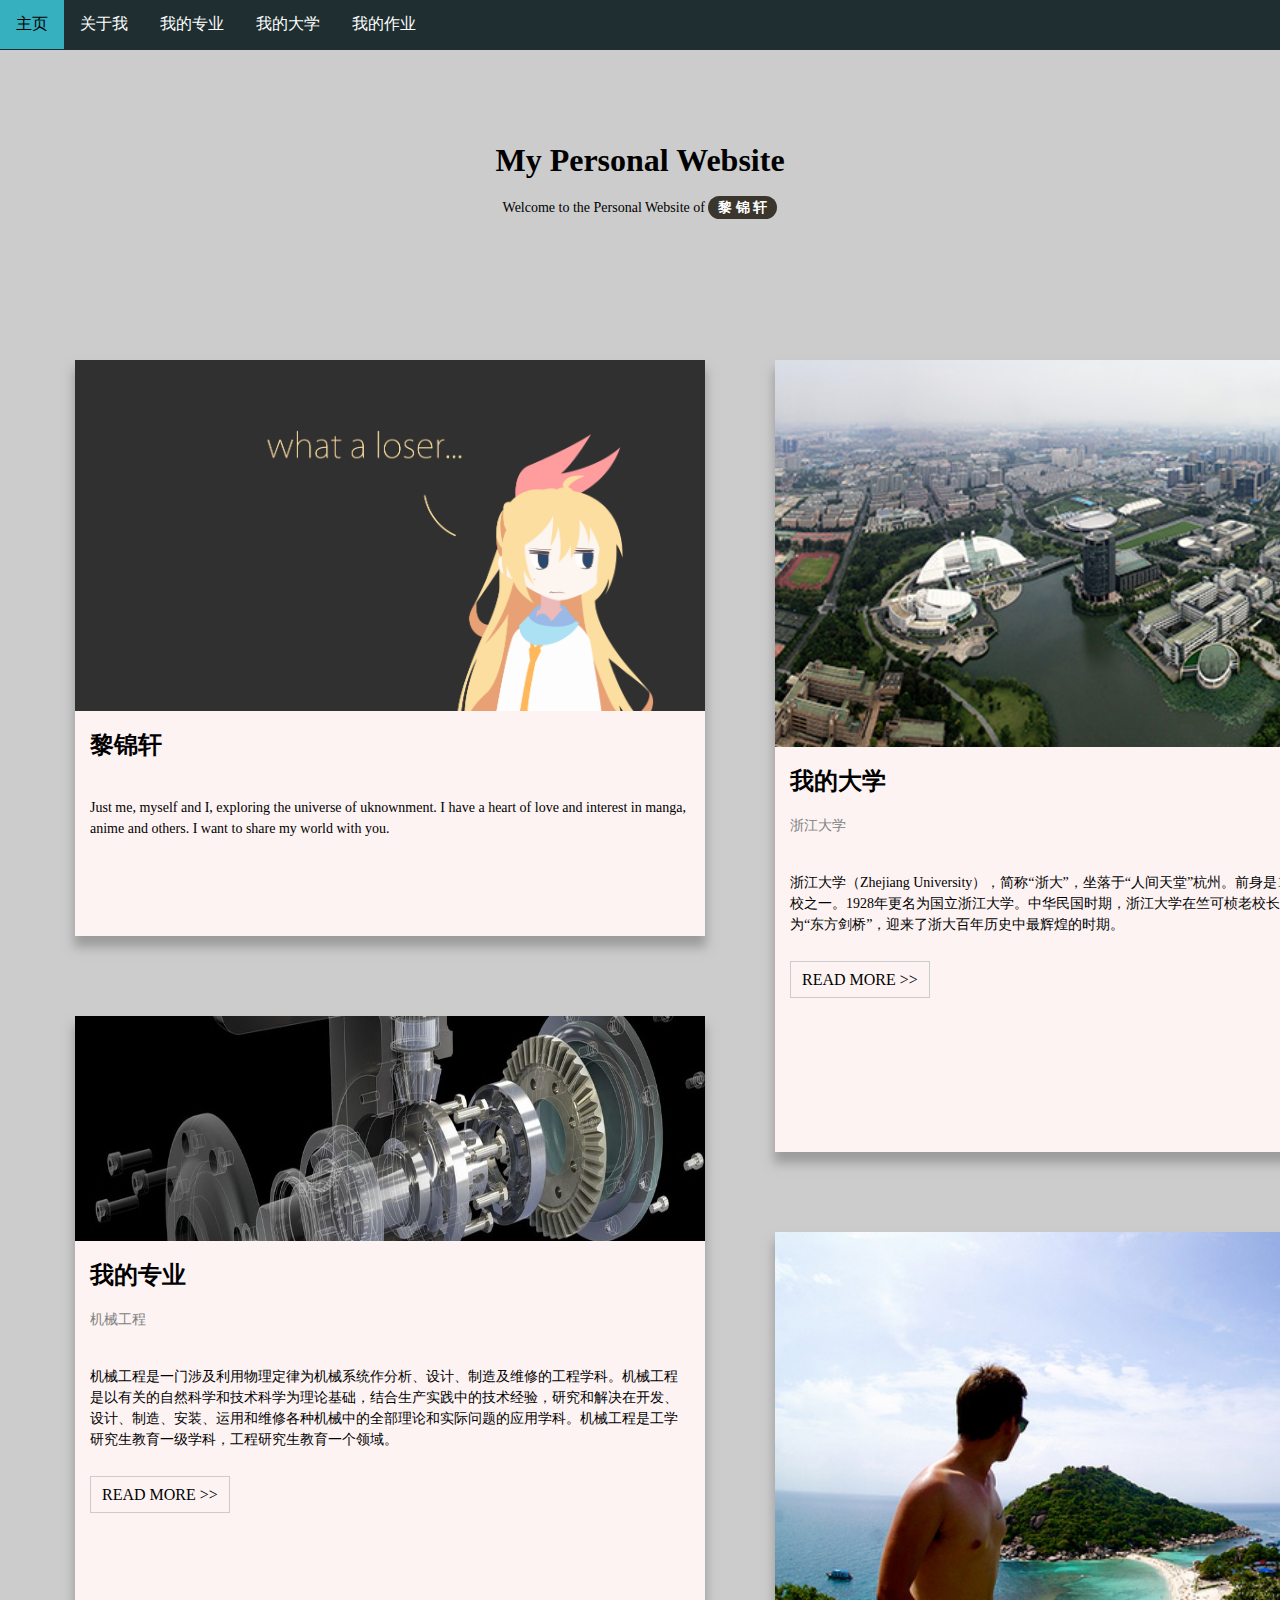
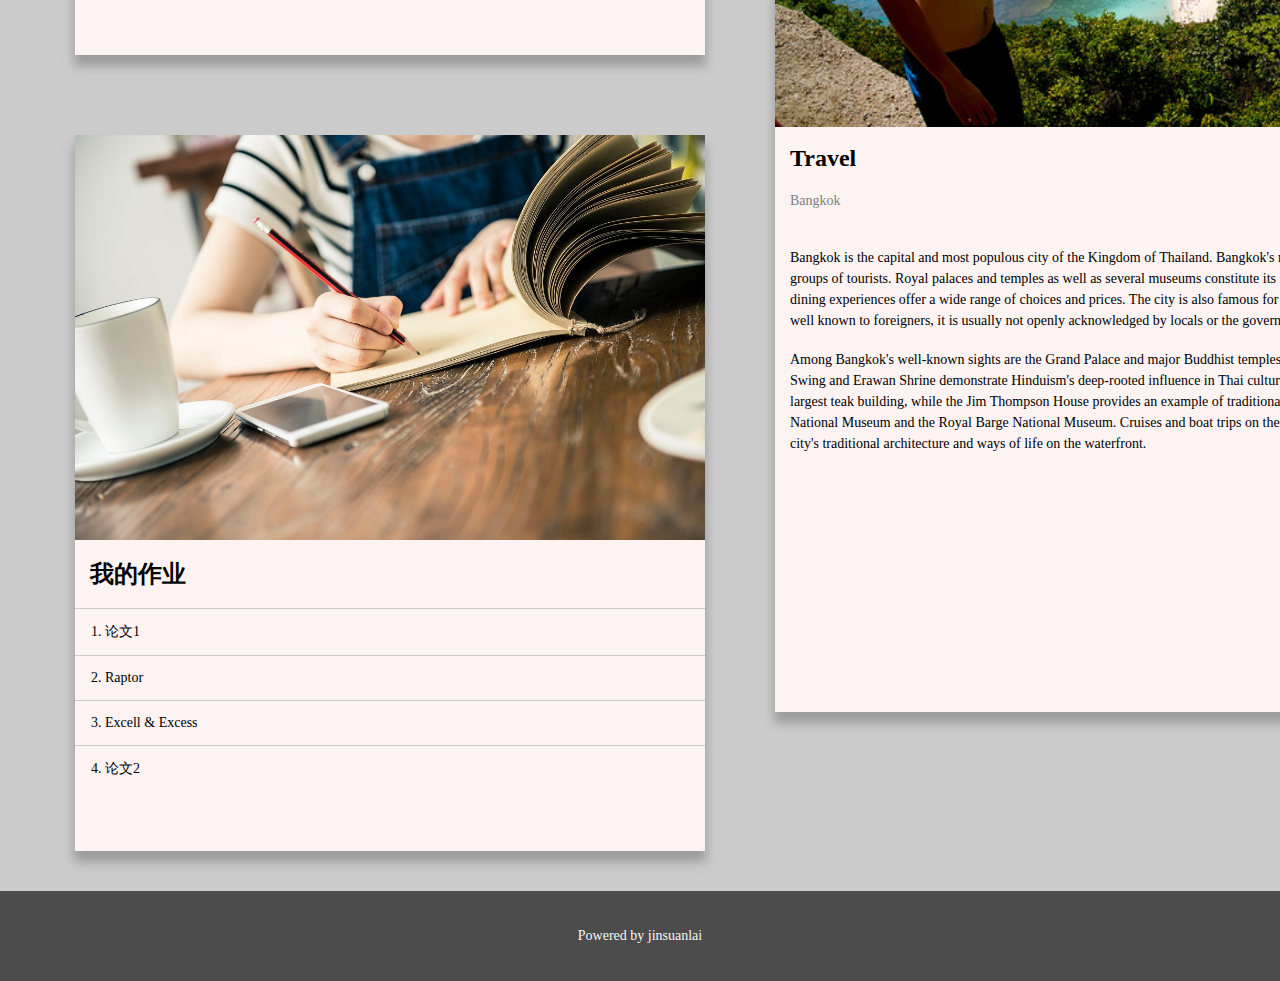
<file: index.html>
<html>

<head>
    <meta charset="UTF-8">
    <meta name="viewport" content="width=device-width, initial-scale=1.0">
    <meta http-equiv="X-UA-Compatible" content="ie=edge">
    <link rel="stylesheet" href="index.css">
    <link rel="stylesheet" href="home.css">
    <title>Jinsuan's Blog</title>
    <link rel="icon" href="ninja.png" type="image/x-xicon">
</head>

<body>

    <nav>
        <ul>
            <li><a href="home.html">主页</a></li>
            <li><a href="aboutme.html">关于我</a></li>
            <li><a href="mycourse.html">我的专业</a></li>
            <li><a href="myuniversity.html">我的大学</a></li>
            <li><a href="myhomework.html">我的作业</a>
                <ul>
                    <li><a href="essay01.html">论文1</a></li>
                    <li><a href="raptor.html">Raptor</a></li>
                    <li><a href="excell.html">Excell & Excess</a></li>
                    <li><a href="essay02.html">论文2</a></li>
                </ul>
            </li>
        </ul>
    </nav>

    <div class="header">
        <h1>My Personal Website</h1>
        <br>
        <p>Welcome to the Personal Website of <b>黎 锦 轩</b></p>
    </div>

    <div class="content">
        <div class="content01">
            <div class="myname">
                <img src="nisekoi.png" alt="nisekoi" style="width: 70vh;height: 39vh;">
                <br><br>
                <h2>黎锦轩</h2>
                <br><br>
                <p>Just me, myself and I, exploring the universe of uknownment. I have a heart of love and interest in manga, anime and others. I want to share my world with you.
                </p>
            </div>

            <div class="mycourse">
                <img src="me.jpg" alt="me" style="width: 70vh;height: 25vh;">
                <br><br>
                <h2>我的专业</h2><br>
                <p style="color:grey">机械工程</p><br><br>
                <p>机械工程是一门涉及利用物理定律为机械系统作分析、设计、制造及维修的工程学科。机械工程是以有关的自然科学和技术科学为理论基础，结合生产实践中的技术经验，研究和解决在开发、设计、制造、安装、运用和维修各种机械中的全部理论和实际问题的应用学科。机械工程是工学研究生教育一级学科，工程研究生教育一个领域。</p>
                <br><br>
                <a href="mycourse.html">READ MORE >></a>
            </div>

            <div class="myhomework">
                <img src="hmwk.jpg" alt="homework" style="width: 70vh;height:45vh;">
                <br><br>
                <h2>我的作业</h2>
                <br>
                <ul>
                    <li><a href="essay01.html">1. 论文1</a></li>
                    <li><a href="raptor.html">2. Raptor</a></li>
                    <li><a href="excell.html">3. Excell & Excess</a></li>
                    <li><a href="essay02.html">4. 论文2</a></li>
                </ul>
            </div>

        </div>

        <div class="content01">

            <div class="myuniversity">
                <img src="zju01.jpg" alt="zju"><br><br>
                <h2>我的大学</h2><br>
                <p style="color:grey">浙江大学</p><br><br>
                <p>浙江大学（Zhejiang University），简称“浙大”，坐落于“人间天堂”杭州。前身是1897年创建的求是书院，是中国人自己最早创办的新式高等学校之一。1928年更名为国立浙江大学。中华民国时期，浙江大学在竺可桢老校长带领下，崛起为民国最高学府之一，被英国科学史家李约瑟誉为“东方剑桥”，迎来了浙大百年历史中最辉煌的时期。
                </p><br><br>
                <a href="myuniversity.html">READ MORE >></a>

            </div>

            <div class="travel">
                <img src="thailand.jpg" alt="thailand">
                <br><br>
                <h2>Travel</h2><br>
                <p style="color:grey"> Bangkok</p>
                <br><br>
                <p>
                    Bangkok is the capital and most populous city of the Kingdom of Thailand. Bangkok's multi-faceted sights, attractions and city life appeal to diverse groups of tourists. Royal palaces and temples as well as several museums constitute its major historical
                    and cultural tourist attractions. Shopping and dining experiences offer a wide range of choices and prices. The city is also famous for its dynamic nightlife. Although Bangkok's sex tourism scene is well known to foreigners, it is
                    usually not openly acknowledged by locals or the government.
                </p>
                <br>
                <p>
                    Among Bangkok's well-known sights are the Grand Palace and major Buddhist temples, including Wat Phra Kaew, Wat Pho, and Wat Arun. The Giant Swing and Erawan Shrine demonstrate Hinduism's deep-rooted influence in Thai culture. Vimanmek Mansion in Dusit
                    Palace is famous as the world's largest teak building, while the Jim Thompson House provides an example of traditional Thai architecture. Other major museums include the Bangkok National Museum and the Royal Barge National Museum.
                    Cruises and boat trips on the Chao Phraya and Thonburi's canals offer views of some of the city's traditional architecture and ways of life on the waterfront.
                </p>

            </div>

        </div>

    </div>

    <footer>
        <p>Powered by jinsuanlai</p>
    </footer>

</body>

</html>
</file>
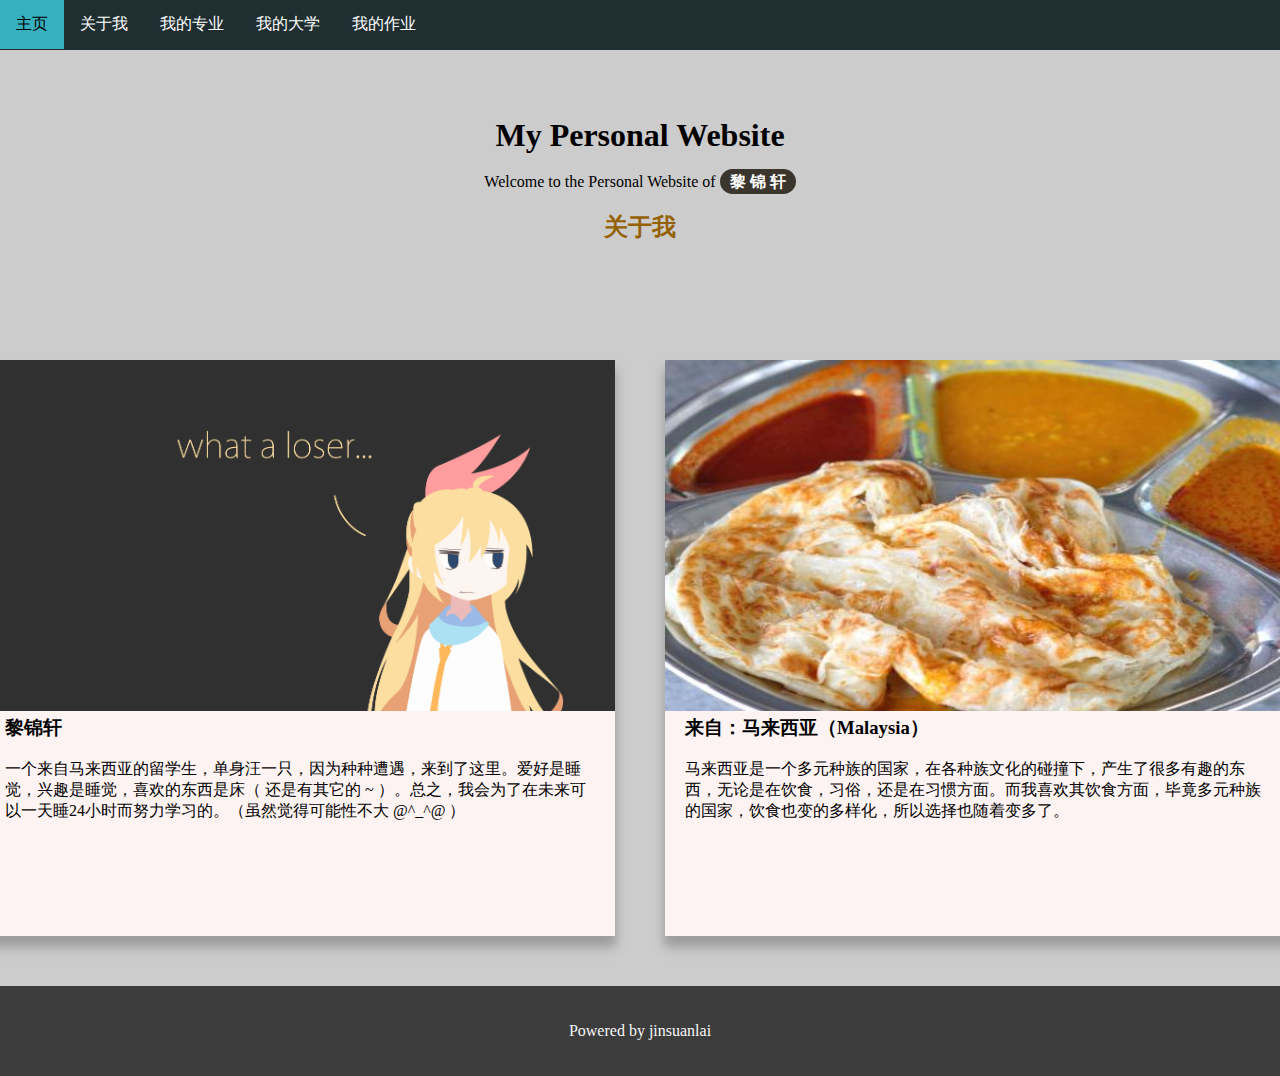
<file: aboutme.html>
<!DOCTYPE html>
<html lang="en">

<head>
    <meta charset="UTF-8">
    <meta name="viewport" content="width=device-width, initial-scale=1.0">
    <meta http-equiv="X-UA-Compatible" content="ie=edge">
    <title>Jinsuan's Blog</title>
    <link rel="icon" href="ninja.png" type="image/x-xicon">
    <link rel="stylesheet" href="index.css">
    <link rel="stylesheet" href="aboutme.css">
</head>

<body>
    <nav>
        <ul>
            <li><a href="home.html">主页</a></li>
            <li><a href="aboutme.html">关于我</a></li>
            <li><a href="mycourse.html">我的专业</a></li>
            <li><a href="myuniversity.html">我的大学</a></li>
            <li><a href="myhomework.html">我的作业</a>
                <ul>
                    <li><a href="essay01.html">论文1</a></li>
                    <li><a href="raptor.html">Raptor</a></li>
                    <li><a href="excell.html">Excell & Excess</a></li>
                    <li><a href="essay02.html">论文2</a></li>
                </ul>
            </li>
        </ul>
    </nav>

    <div class="header">
        <h1>My Personal Website</h1>
        <br>
        <p>Welcome to the Personal Website of <b>黎 锦 轩</b></p><br>
        <h2>关于我</h2>
    </div>

    <div class="content">


        <div class="me">
            <img src="nisekoi.png" alt=""><br>
            <h3>黎锦轩</h3><br>
            <p>
                一个来自马来西亚的留学生，单身汪一只，因为种种遭遇，来到了这里。爱好是睡觉，兴趣是睡觉，喜欢的东西是床（ 还是有其它的 ~ ）。总之，我会为了在未来可以一天睡24小时而努力学习的。（虽然觉得可能性不大 @^_^@ ）</p>
        </div>

        <div class="home">
            <img src="roticanai.jpg" alt=""><br>
            <h3>来自：马来西亚（Malaysia）</h3><br>
            <p>马来西亚是一个多元种族的国家，在各种族文化的碰撞下，产生了很多有趣的东西，无论是在饮食，习俗，还是在习惯方面。而我喜欢其饮食方面，毕竟多元种族的国家，饮食也变的多样化，所以选择也随着变多了。</p>
        </div>
    </div>


    <footer>
        <p>Powered by jinsuanlai</p>
    </footer>

</body>

</html>
</file>
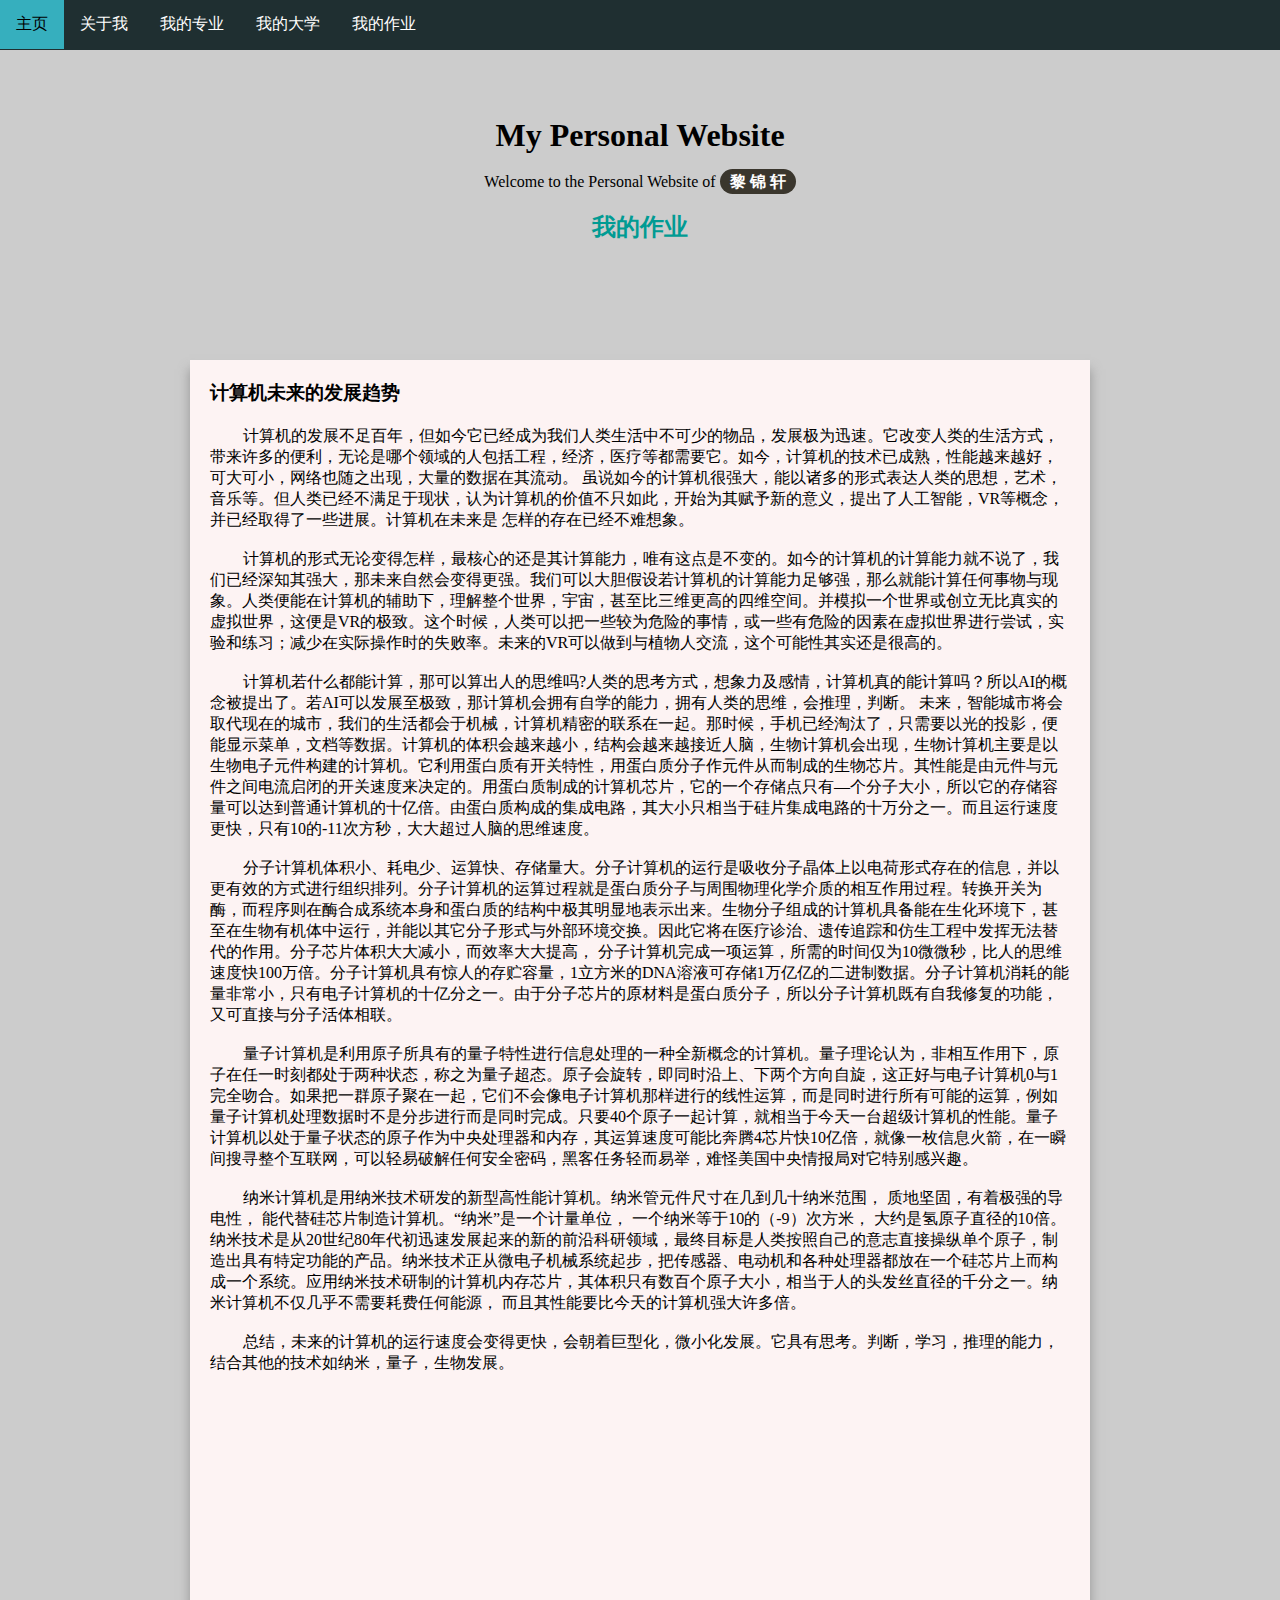
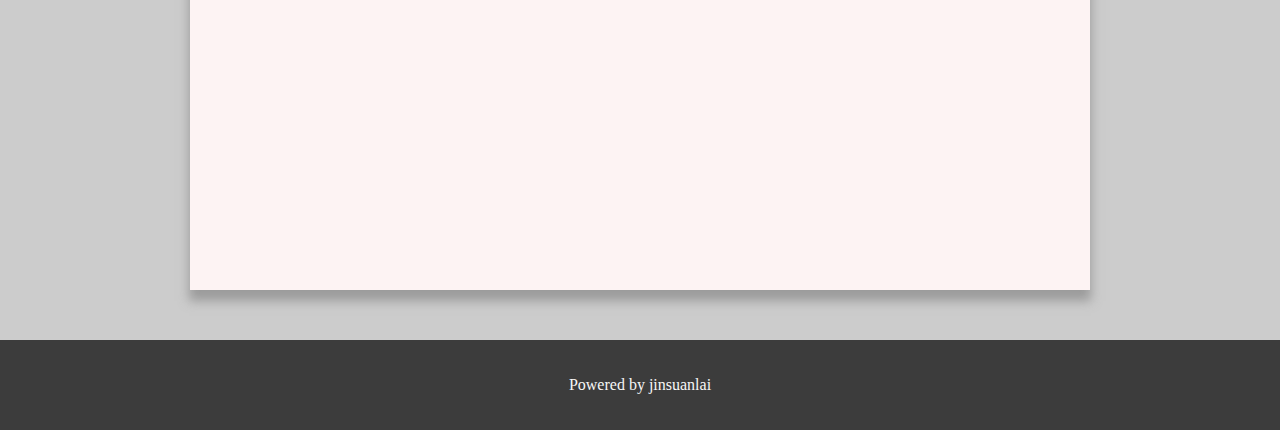
<file: essay01.html>
<!DOCTYPE html>
<html>

<head>
    <meta charset="UTF-8">
    <meta name="viewport" content="width=device-width, initial-scale=1.0">
    <meta http-equiv="X-UA-Compatible" content="ie=edge">
    <link rel="stylesheet" href="index.css">
    <link rel="stylesheet" href="essay01.css">
    <title>Jinsuan's Blog</title>
    <link rel="icon" href="ninja.png" type="image/x-xicon">
</head>

<body>

    <nav>
        <ul>
            <li><a href="home.html">主页</a></li>
            <li><a href="aboutme.html">关于我</a></li>
            <li><a href="mycourse.html">我的专业</a></li>
            <li><a href="myuniversity.html">我的大学</a></li>
            <li><a href="myhomework.html">我的作业</a>
                <ul>
                    <li><a href="essay01.html">论文1</a></li>
                    <li><a href="raptor.html">Raptor</a></li>
                    <li><a href="excell.html">Excell & Excess</a></li>
                    <li><a href="essay02.html">论文2</a></li>
                </ul>
            </li>
        </ul>
    </nav>

    <div class="header">
        <h1>My Personal Website</h1>
        <br>
        <p>Welcome to the Personal Website of <b>黎 锦 轩</b></p><br>
        <h2>我的作业</h2>
    </div>

    <div class="content">
        <div class="content01">
            <h3>计算机未来的发展趋势</h3>

            <p>
                计算机的发展不足百年，但如今它已经成为我们人类生活中不可少的物品，发展极为迅速。它改变人类的生活方式，带来许多的便利，无论是哪个领域的人包括工程，经济，医疗等都需要它。如今，计算机的技术已成熟，性能越来越好，可大可小，网络也随之出现，大量的数据在其流动。 虽说如今的计算机很强大，能以诸多的形式表达人类的思想，艺术，音乐等。但人类已经不满足于现状，认为计算机的价值不只如此，开始为其赋予新的意义，提出了人工智能，VR等概念，并已经取得了一些进展。计算机在未来是 怎样的存在已经不难想象。
            </p>
            <br>
            <p>
                计算机的形式无论变得怎样，最核心的还是其计算能力，唯有这点是不变的。如今的计算机的计算能力就不说了，我们已经深知其强大，那未来自然会变得更强。我们可以大胆假设若计算机的计算能力足够强，那么就能计算任何事物与现象。人类便能在计算机的辅助下，理解整个世界，宇宙，甚至比三维更高的四维空间。并模拟一个世界或创立无比真实的虚拟世界，这便是VR的极致。这个时候，人类可以把一些较为危险的事情，或一些有危险的因素在虚拟世界进行尝试，实验和练习；减少在实际操作时的失败率。未来的VR可以做到与植物人交流，这个可能性其实还是很高的。
            </p>
            <br>
            <p>
                计算机若什么都能计算，那可以算出人的思维吗?人类的思考方式，想象力及感情，计算机真的能计算吗？所以AI的概念被提出了。若AI可以发展至极致，那计算机会拥有自学的能力，拥有人类的思维，会推理，判断。 未来，智能城市将会取代现在的城市，我们的生活都会于机械，计算机精密的联系在一起。那时候，手机已经淘汰了，只需要以光的投影，便能显示菜单，文档等数据。计算机的体积会越来越小，结构会越来越接近人脑，生物计算机会出现，生物计算机主要是以生物电子元件构建的计算机。它利用蛋白质有开关特性，用蛋白质分子作元件从而制成的生物芯片。其性能是由元件与元件之间电流启闭的开关速度来决定的。用蛋白质制成的计算机芯片，它的一个存储点只有—个分子大小，所以它的存储容量可以达到普通计算机的十亿倍。由蛋白质构成的集成电路，其大小只相当于硅片集成电路的十万分之一。而且运行速度更快，只有10的-11次方秒，大大超过人脑的思维速度。
            </p>
            <br>
            <p>
                分子计算机体积小、耗电少、运算快、存储量大。分子计算机的运行是吸收分子晶体上以电荷形式存在的信息，并以更有效的方式进行组织排列。分子计算机的运算过程就是蛋白质分子与周围物理化学介质的相互作用过程。转换开关为酶，而程序则在酶合成系统本身和蛋白质的结构中极其明显地表示出来。生物分子组成的计算机具备能在生化环境下，甚至在生物有机体中运行，并能以其它分子形式与外部环境交换。因此它将在医疗诊治、遗传追踪和仿生工程中发挥无法替代的作用。分子芯片体积大大减小，而效率大大提高， 分子计算机完成一项运算，所需的时间仅为10微微秒，比人的思维速度快100万倍。分子计算机具有惊人的存贮容量，1立方米的DNA溶液可存储1万亿亿的二进制数据。分子计算机消耗的能量非常小，只有电子计算机的十亿分之一。由于分子芯片的原材料是蛋白质分子，所以分子计算机既有自我修复的功能，又可直接与分子活体相联。
            </p>
            <br>
            <p>
                量子计算机是利用原子所具有的量子特性进行信息处理的一种全新概念的计算机。量子理论认为，非相互作用下，原子在任一时刻都处于两种状态，称之为量子超态。原子会旋转，即同时沿上、下两个方向自旋，这正好与电子计算机0与1完全吻合。如果把一群原子聚在一起，它们不会像电子计算机那样进行的线性运算，而是同时进行所有可能的运算，例如量子计算机处理数据时不是分步进行而是同时完成。只要40个原子一起计算，就相当于今天一台超级计算机的性能。量子计算机以处于量子状态的原子作为中央处理器和内存，其运算速度可能比奔腾4芯片快10亿倍，就像一枚信息火箭，在一瞬间搜寻整个互联网，可以轻易破解任何安全密码，黑客任务轻而易举，难怪美国中央情报局对它特别感兴趣。
            </p>
            <br>
            <p>
                纳米计算机是用纳米技术研发的新型高性能计算机。纳米管元件尺寸在几到几十纳米范围， 质地坚固，有着极强的导电性， 能代替硅芯片制造计算机。“纳米”是一个计量单位， 一个纳米等于10的（-9）次方米， 大约是氢原子直径的10倍。纳米技术是从20世纪80年代初迅速发展起来的新的前沿科研领域，最终目标是人类按照自己的意志直接操纵单个原子，制造出具有特定功能的产品。纳米技术正从微电子机械系统起步，把传感器、电动机和各种处理器都放在一个硅芯片上而构成一个系统。应用纳米技术研制的计算机内存芯片，其体积只有数百个原子大小，相当于人的头发丝直径的千分之一。纳米计算机不仅几乎不需要耗费任何能源，
                而且其性能要比今天的计算机强大许多倍。
            </p>
            <br>
            <p>
                总结，未来的计算机的运行速度会变得更快，会朝着巨型化，微小化发展。它具有思考。判断，学习，推理的能力，结合其他的技术如纳米，量子，生物发展。
            </p>
            <br>

        </div>

    </div>



    <footer>
        <p>Powered by jinsuanlai</p>
    </footer>


</body>

</html>
</file>
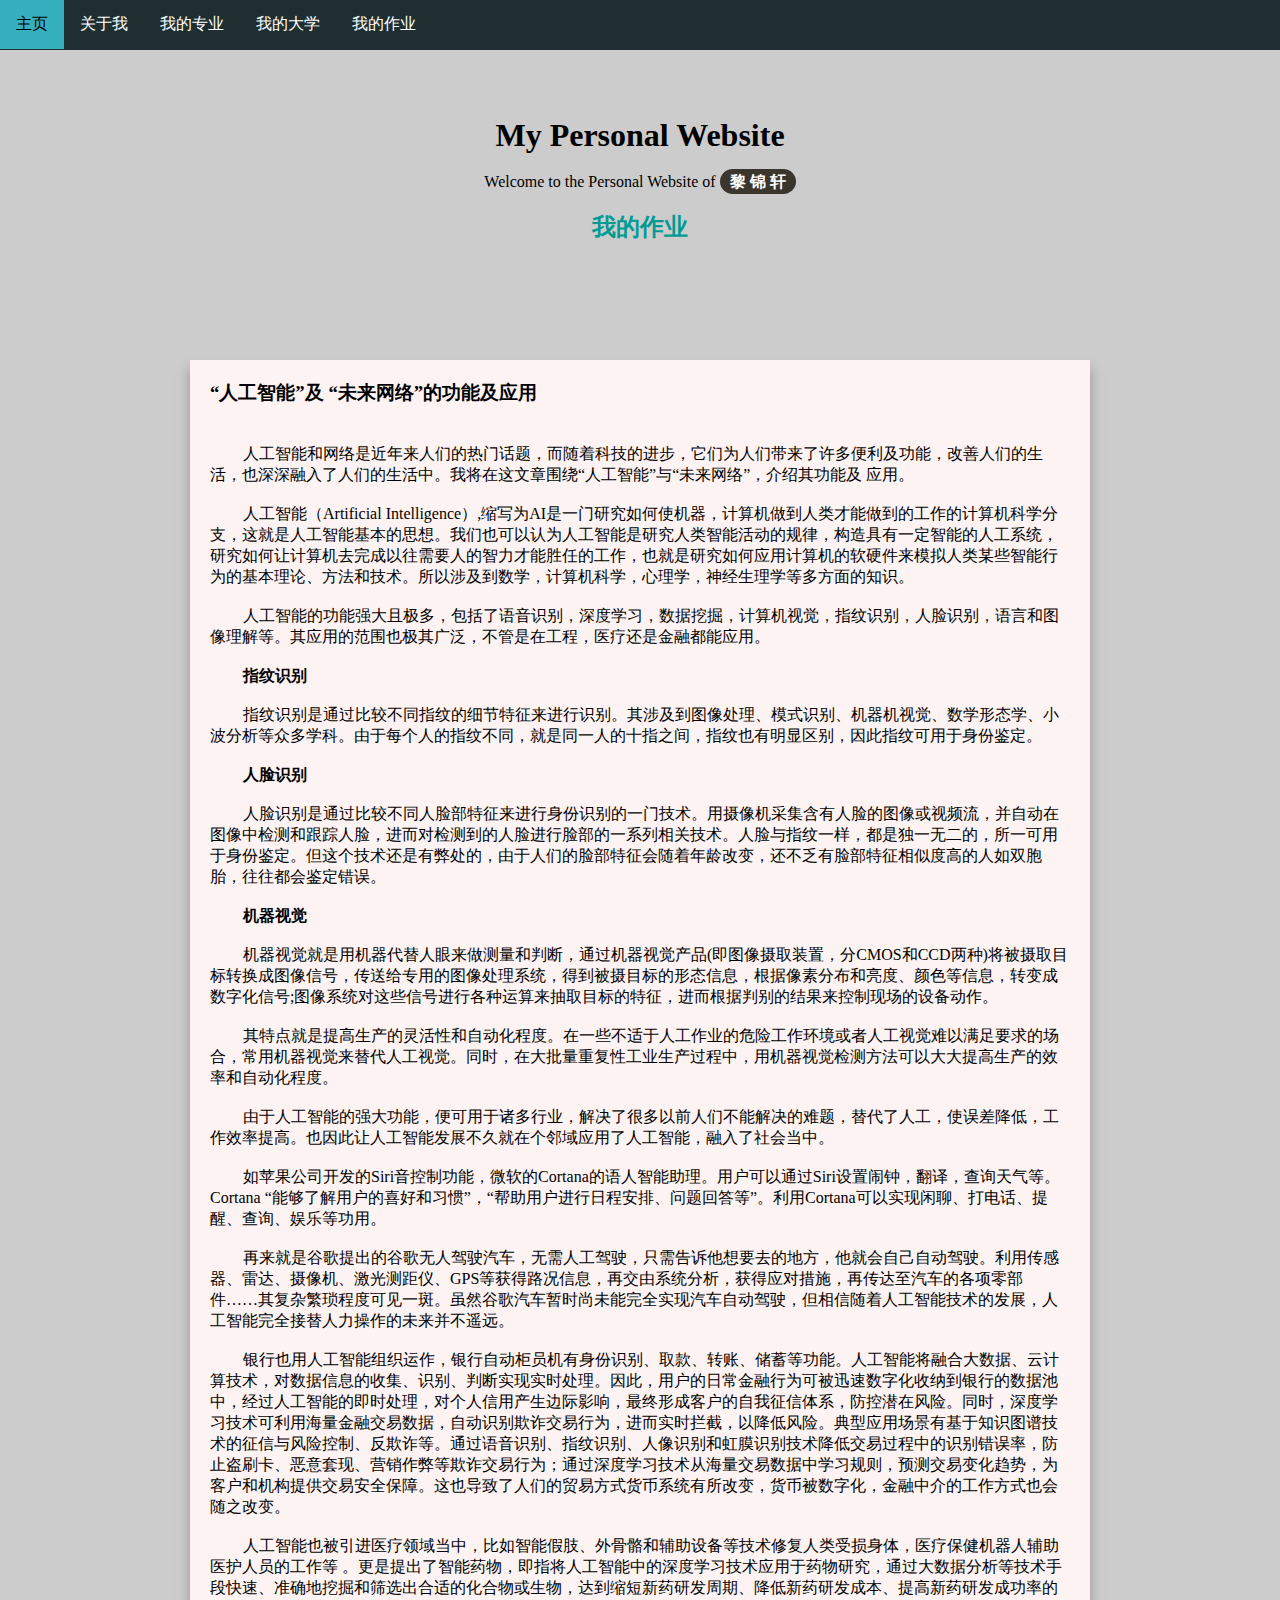
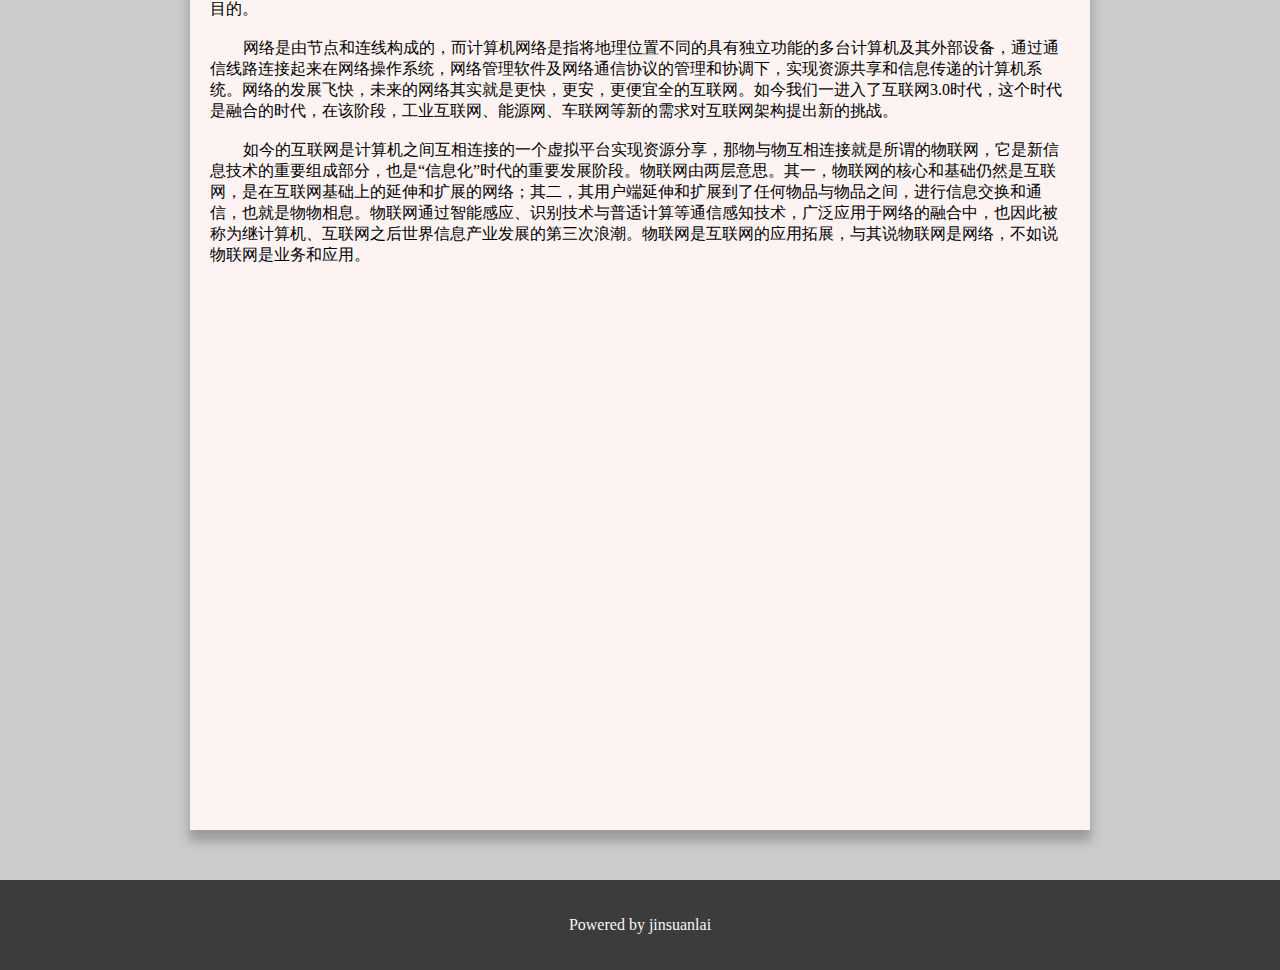
<file: essay02.html>
<!DOCTYPE html>
<html>

<head>
    <meta charset="UTF-8">
    <meta name="viewport" content="width=device-width, initial-scale=1.0">
    <meta http-equiv="X-UA-Compatible" content="ie=edge">
    <link rel="stylesheet" href="index.css">
    <link rel="stylesheet" href="essay02.css">
    <title>Jinsuan's Blog</title>
    <link rel="icon" href="ninja.png" type="image/x-xicon">
</head>

<body>

    <nav>
        <ul>
            <li><a href="home.html">主页</a></li>
            <li><a href="aboutme.html">关于我</a></li>
            <li><a href="mycourse.html">我的专业</a></li>
            <li><a href="myuniversity.html">我的大学</a></li>
            <li><a href="myhomework.html">我的作业</a>
                <ul>
                    <li><a href="essay01.html">论文1</a></li>
                    <li><a href="raptor.html">Raptor</a></li>
                    <li><a href="excell.html">Excell & Excess</a></li>
                    <li><a href="essay02.html">论文2</a></li>
                </ul>
            </li>
        </ul>
    </nav>

    <div class="header">
        <h1>My Personal Website</h1>
        <br>
        <p>Welcome to the Personal Website of <b>黎 锦 轩</b></p><br>
        <h2>我的作业</h2>
    </div>

    <div class="content">
        <div class="content01">
            <h3>“人工智能”及 “未来网络”的功能及应用</h3>
            <br>
            <p>
                人工智能和网络是近年来人们的热门话题，而随着科技的进步，它们为人们带来了许多便利及功能，改善人们的生活，也深深融入了人们的生活中。我将在这文章围绕“人工智能”与“未来网络”，介绍其功能及 应用。
            </p>
            <br>
            <p>
                人工智能（Artificial Intelligence）,缩写为AI是一门研究如何使机器，计算机做到人类才能做到的工作的计算机科学分支，这就是人工智能基本的思想。我们也可以认为人工智能是研究人类智能活动的规律，构造具有一定智能的人工系统，研究如何让计算机去完成以往需要人的智力才能胜任的工作，也就是研究如何应用计算机的软硬件来模拟人类某些智能行为的基本理论、方法和技术。所以涉及到数学，计算机科学，心理学，神经生理学等多方面的知识。
            </p>
            <br>
            <p>
                人工智能的功能强大且极多，包括了语音识别，深度学习，数据挖掘，计算机视觉，指纹识别，人脸识别，语言和图像理解等。其应用的范围也极其广泛，不管是在工程，医疗还是金融都能应用。
            </p>
            <br>
            <h4>指纹识别</h4><br>
            <p>
                指纹识别是通过比较不同指纹的细节特征来进行识别。其涉及到图像处理、模式识别、机器机视觉、数学形态学、小波分析等众多学科。由于每个人的指纹不同，就是同一人的十指之间，指纹也有明显区别，因此指纹可用于身份鉴定。
            </p>
            <br>
            <h4>人脸识别</h4><br>
            <p>
                人脸识别是通过比较不同人脸部特征来进行身份识别的一门技术。用摄像机采集含有人脸的图像或视频流，并自动在图像中检测和跟踪人脸，进而对检测到的人脸进行脸部的一系列相关技术。人脸与指纹一样，都是独一无二的，所一可用于身份鉴定。但这个技术还是有弊处的，由于人们的脸部特征会随着年龄改变，还不乏有脸部特征相似度高的人如双胞胎，往往都会鉴定错误。
            </p>
            <br>
            <h4>机器视觉</h4><br>
            <p>
                机器视觉就是用机器代替人眼来做测量和判断，通过机器视觉产品(即图像摄取装置，分CMOS和CCD两种)将被摄取目标转换成图像信号，传送给专用的图像处理系统，得到被摄目标的形态信息，根据像素分布和亮度、颜色等信息，转变成数字化信号;图像系统对这些信号进行各种运算来抽取目标的特征，进而根据判别的结果来控制现场的设备动作。
            </p>
            <br>
            <p>
                其特点就是提高生产的灵活性和自动化程度。在一些不适于人工作业的危险工作环境或者人工视觉难以满足要求的场合，常用机器视觉来替代人工视觉。同时，在大批量重复性工业生产过程中，用机器视觉检测方法可以大大提高生产的效率和自动化程度。
            </p>
            <br>
            <p>
                由于人工智能的强大功能，便可用于诸多行业，解决了很多以前人们不能解决的难题，替代了人工，使误差降低，工作效率提高。也因此让人工智能发展不久就在个邻域应用了人工智能，融入了社会当中。
            </p>
            <br>
            <p>
                如苹果公司开发的Siri音控制功能，微软的Cortana的语人智能助理。用户可以通过Siri设置闹钟，翻译，查询天气等。Cortana “能够了解用户的喜好和习惯”，“帮助用户进行日程安排、问题回答等”。利用Cortana可以实现闲聊、打电话、提醒、查询、娱乐等功用。
            </p>
            <br>
            <p>
                再来就是谷歌提出的谷歌无人驾驶汽车，无需人工驾驶，只需告诉他想要去的地方，他就会自己自动驾驶。利用传感器、雷达、摄像机、激光测距仪、GPS等获得路况信息，再交由系统分析，获得应对措施，再传达至汽车的各项零部件……其复杂繁琐程度可见一斑。虽然谷歌汽车暂时尚未能完全实现汽车自动驾驶，但相信随着人工智能技术的发展，人工智能完全接替人力操作的未来并不遥远。
            </p>
            <br>
            <p>
                银行也用人工智能组织运作，银行自动柜员机有身份识别、取款、转账、储蓄等功能。人工智能将融合大数据、云计算技术，对数据信息的收集、识别、判断实现实时处理。因此，用户的日常金融行为可被迅速数字化收纳到银行的数据池中，经过人工智能的即时处理，对个人信用产生边际影响，最终形成客户的自我征信体系，防控潜在风险。同时，深度学习技术可利用海量金融交易数据，自动识别欺诈交易行为，进而实时拦截，以降低风险。典型应用场景有基于知识图谱技术的征信与风险控制、反欺诈等。通过语音识别、指纹识别、人像识别和虹膜识别技术降低交易过程中的识别错误率，防止盗刷卡、恶意套现、营销作弊等欺诈交易行为；通过深度学习技术从海量交易数据中学习规则，预测交易变化趋势，为客户和机构提供交易安全保障。这也导致了人们的贸易方式货币系统有所改变，货币被数字化，金融中介的工作方式也会随之改变。
            </p>
            <br>
            <p>
                人工智能也被引进医疗领域当中，比如智能假肢、外骨骼和辅助设备等技术修复人类受损身体，医疗保健机器人辅助医护人员的工作等 。更是提出了智能药物，即指将人工智能中的深度学习技术应用于药物研究，通过大数据分析等技术手段快速、准确地挖掘和筛选出合适的化合物或生物，达到缩短新药研发周期、降低新药研发成本、提高新药研发成功率的目的。
            </p>
            <br>
            <p>
                网络是由节点和连线构成的，而计算机网络是指将地理位置不同的具有独立功能的多台计算机及其外部设备，通过通信线路连接起来在网络操作系统，网络管理软件及网络通信协议的管理和协调下，实现资源共享和信息传递的计算机系统。网络的发展飞快，未来的网络其实就是更快，更安，更便宜全的互联网。如今我们一进入了互联网3.0时代，这个时代是融合的时代，在该阶段，工业互联网、能源网、车联网等新的需求对互联网架构提出新的挑战。
            </p>
            <br>
            <p>
                如今的互联网是计算机之间互相连接的一个虚拟平台实现资源分享，那物与物互相连接就是所谓的物联网，它是新信息技术的重要组成部分，也是“信息化”时代的重要发展阶段。物联网由两层意思。其一，物联网的核心和基础仍然是互联网，是在互联网基础上的延伸和扩展的网络；其二，其用户端延伸和扩展到了任何物品与物品之间，进行信息交换和通信，也就是物物相息。物联网通过智能感应、识别技术与普适计算等通信感知技术，广泛应用于网络的融合中，也因此被称为继计算机、互联网之后世界信息产业发展的第三次浪潮。物联网是互联网的应用拓展，与其说物联网是网络，不如说物联网是业务和应用。
            </p>


        </div>
    </div>



    <footer>
        <p>Powered by jinsuanlai</p>
    </footer>

</body>

</html>
</file>
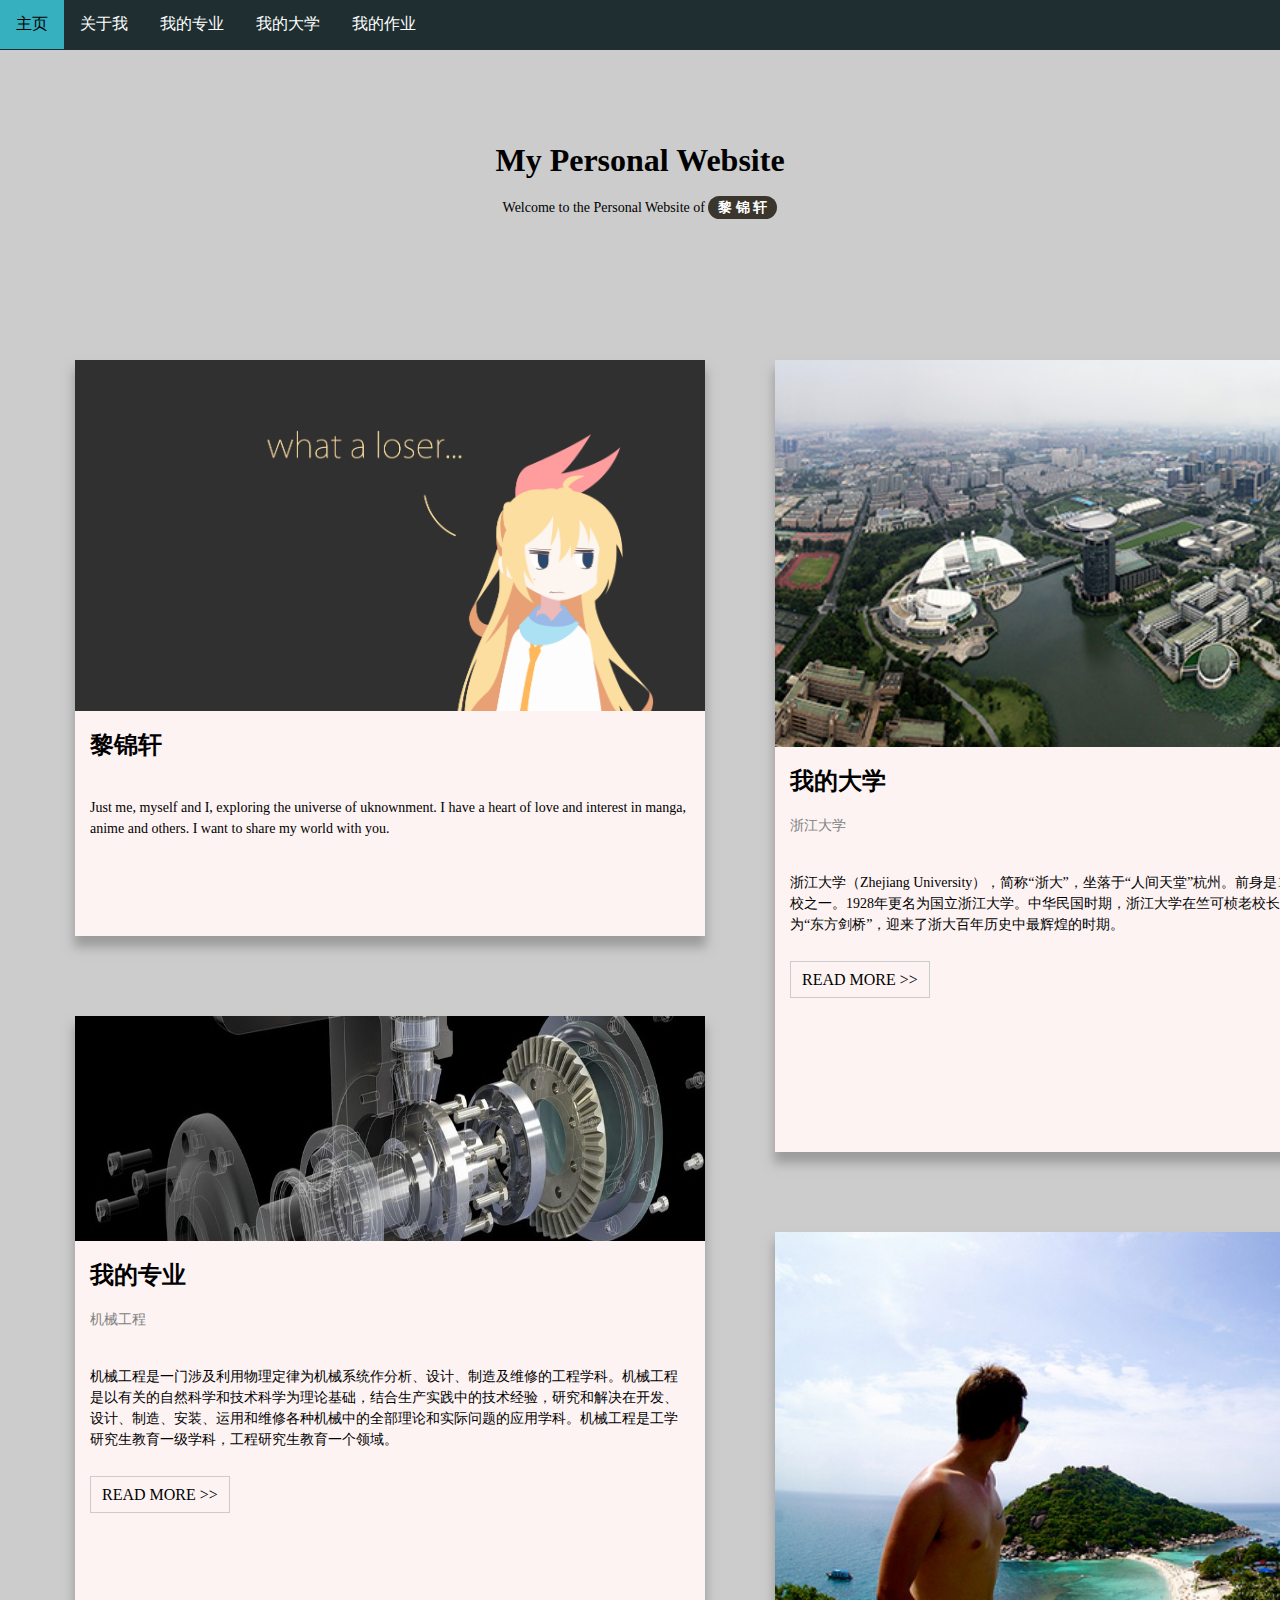
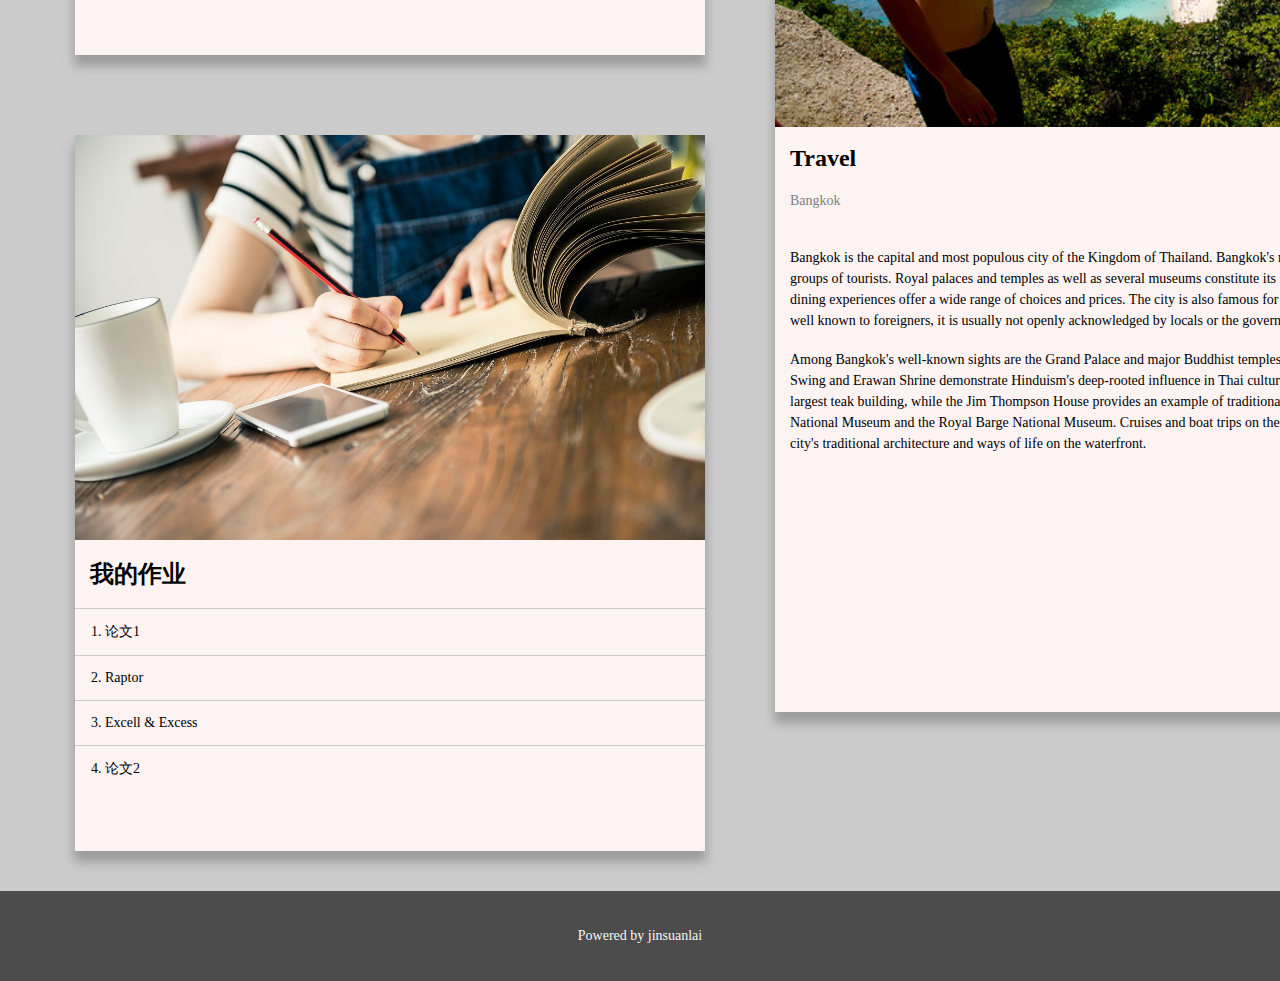
<file: home.html>
<html>

<head>
    <meta charset="UTF-8">
    <meta name="viewport" content="width=device-width, initial-scale=1.0">
    <meta http-equiv="X-UA-Compatible" content="ie=edge">
    <link rel="stylesheet" href="index.css">
    <link rel="stylesheet" href="home.css">
    <title>Jinsuan's Blog</title>
    <link rel="icon" href="ninja.png" type="image/x-xicon">
</head>

<body>

    <nav>
        <ul>
            <li><a href="home.html">主页</a></li>
            <li><a href="aboutme.html">关于我</a></li>
            <li><a href="mycourse.html">我的专业</a></li>
            <li><a href="myuniversity.html">我的大学</a></li>
            <li><a href="myhomework.html">我的作业</a>
                <ul>
                    <li><a href="essay01.html">论文1</a></li>
                    <li><a href="raptor.html">Raptor</a></li>
                    <li><a href="excell.html">Excell & Excess</a></li>
                    <li><a href="essay02.html">论文2</a></li>
                </ul>
            </li>
        </ul>
    </nav>

    <div class="header">
        <h1>My Personal Website</h1>
        <br>
        <p>Welcome to the Personal Website of <b>黎 锦 轩</b></p>
    </div>

    <div class="content">
        <div class="content01">
            <div class="myname">
                <img src="nisekoi.png" alt="nisekoi" style="width: 70vh;height: 39vh;">
                <br><br>
                <h2>黎锦轩</h2>
                <br><br>
                <p>Just me, myself and I, exploring the universe of uknownment. I have a heart of love and interest in manga, anime and others. I want to share my world with you.
                </p>
            </div>

            <div class="mycourse">
                <img src="me.jpg" alt="me" style="width: 70vh;height: 25vh;">
                <br><br>
                <h2>我的专业</h2><br>
                <p style="color:grey">机械工程</p><br><br>
                <p>机械工程是一门涉及利用物理定律为机械系统作分析、设计、制造及维修的工程学科。机械工程是以有关的自然科学和技术科学为理论基础，结合生产实践中的技术经验，研究和解决在开发、设计、制造、安装、运用和维修各种机械中的全部理论和实际问题的应用学科。机械工程是工学研究生教育一级学科，工程研究生教育一个领域。</p>
                <br><br>
                <a href="mycourse.html">READ MORE >></a>
            </div>

            <div class="myhomework">
                <img src="hmwk.jpg" alt="homework" style="width: 70vh;height:45vh;">
                <br><br>
                <h2>我的作业</h2>
                <br>
                <ul>
                    <li><a href="essay01.html">1. 论文1</a></li>
                    <li><a href="raptor.html">2. Raptor</a></li>
                    <li><a href="excell.html">3. Excell & Excess</a></li>
                    <li><a href="essay02.html">4. 论文2</a></li>
                </ul>
            </div>

        </div>

        <div class="content01">

            <div class="myuniversity">
                <img src="zju01.jpg" alt="zju"><br><br>
                <h2>我的大学</h2><br>
                <p style="color:grey">浙江大学</p><br><br>
                <p>浙江大学（Zhejiang University），简称“浙大”，坐落于“人间天堂”杭州。前身是1897年创建的求是书院，是中国人自己最早创办的新式高等学校之一。1928年更名为国立浙江大学。中华民国时期，浙江大学在竺可桢老校长带领下，崛起为民国最高学府之一，被英国科学史家李约瑟誉为“东方剑桥”，迎来了浙大百年历史中最辉煌的时期。
                </p><br><br>
                <a href="myuniversity.html">READ MORE >></a>

            </div>

            <div class="travel">
                <img src="thailand.jpg" alt="thailand">
                <br><br>
                <h2>Travel</h2><br>
                <p style="color:grey"> Bangkok</p>
                <br><br>
                <p>
                    Bangkok is the capital and most populous city of the Kingdom of Thailand. Bangkok's multi-faceted sights, attractions and city life appeal to diverse groups of tourists. Royal palaces and temples as well as several museums constitute its major historical
                    and cultural tourist attractions. Shopping and dining experiences offer a wide range of choices and prices. The city is also famous for its dynamic nightlife. Although Bangkok's sex tourism scene is well known to foreigners, it is
                    usually not openly acknowledged by locals or the government.
                </p>
                <br>
                <p>
                    Among Bangkok's well-known sights are the Grand Palace and major Buddhist temples, including Wat Phra Kaew, Wat Pho, and Wat Arun. The Giant Swing and Erawan Shrine demonstrate Hinduism's deep-rooted influence in Thai culture. Vimanmek Mansion in Dusit
                    Palace is famous as the world's largest teak building, while the Jim Thompson House provides an example of traditional Thai architecture. Other major museums include the Bangkok National Museum and the Royal Barge National Museum.
                    Cruises and boat trips on the Chao Phraya and Thonburi's canals offer views of some of the city's traditional architecture and ways of life on the waterfront.
                </p>

            </div>

        </div>

    </div>

    <footer>
        <p>Powered by jinsuanlai</p>
    </footer>

</body>

</html>
</file>
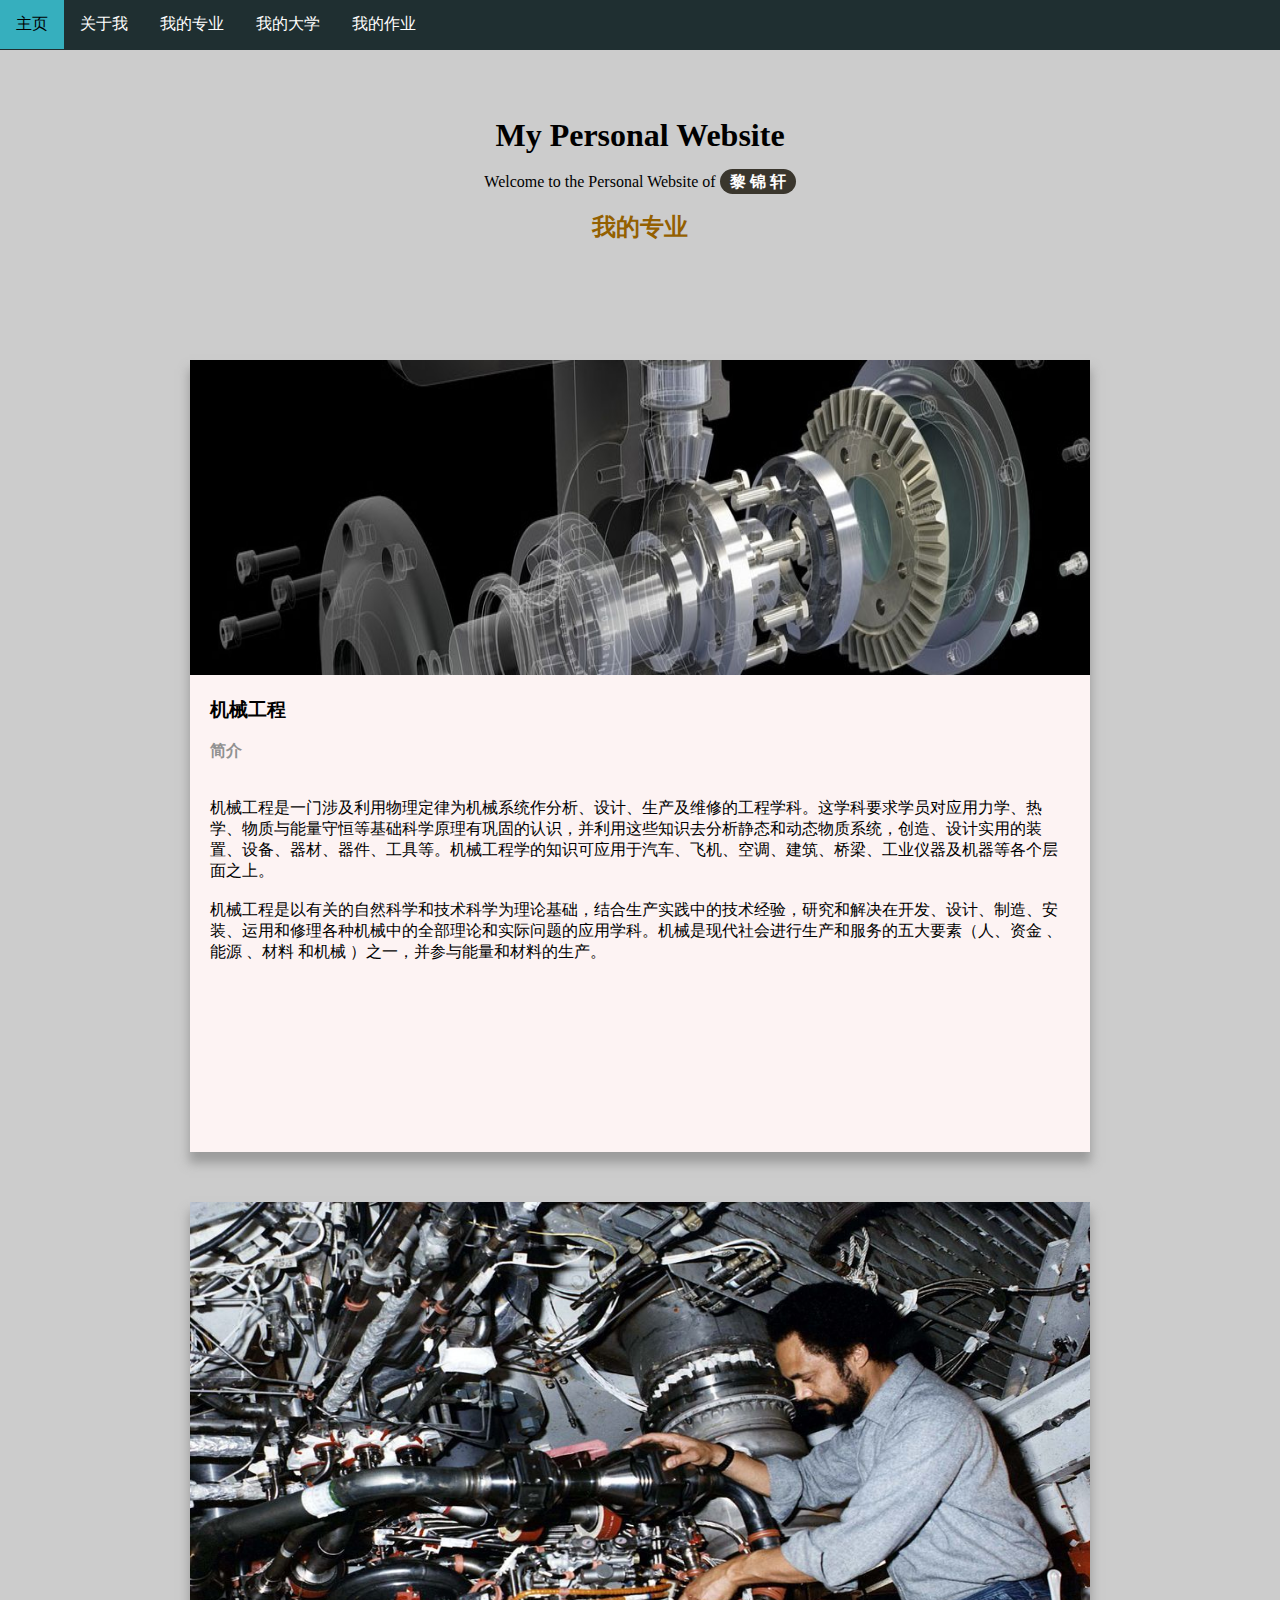
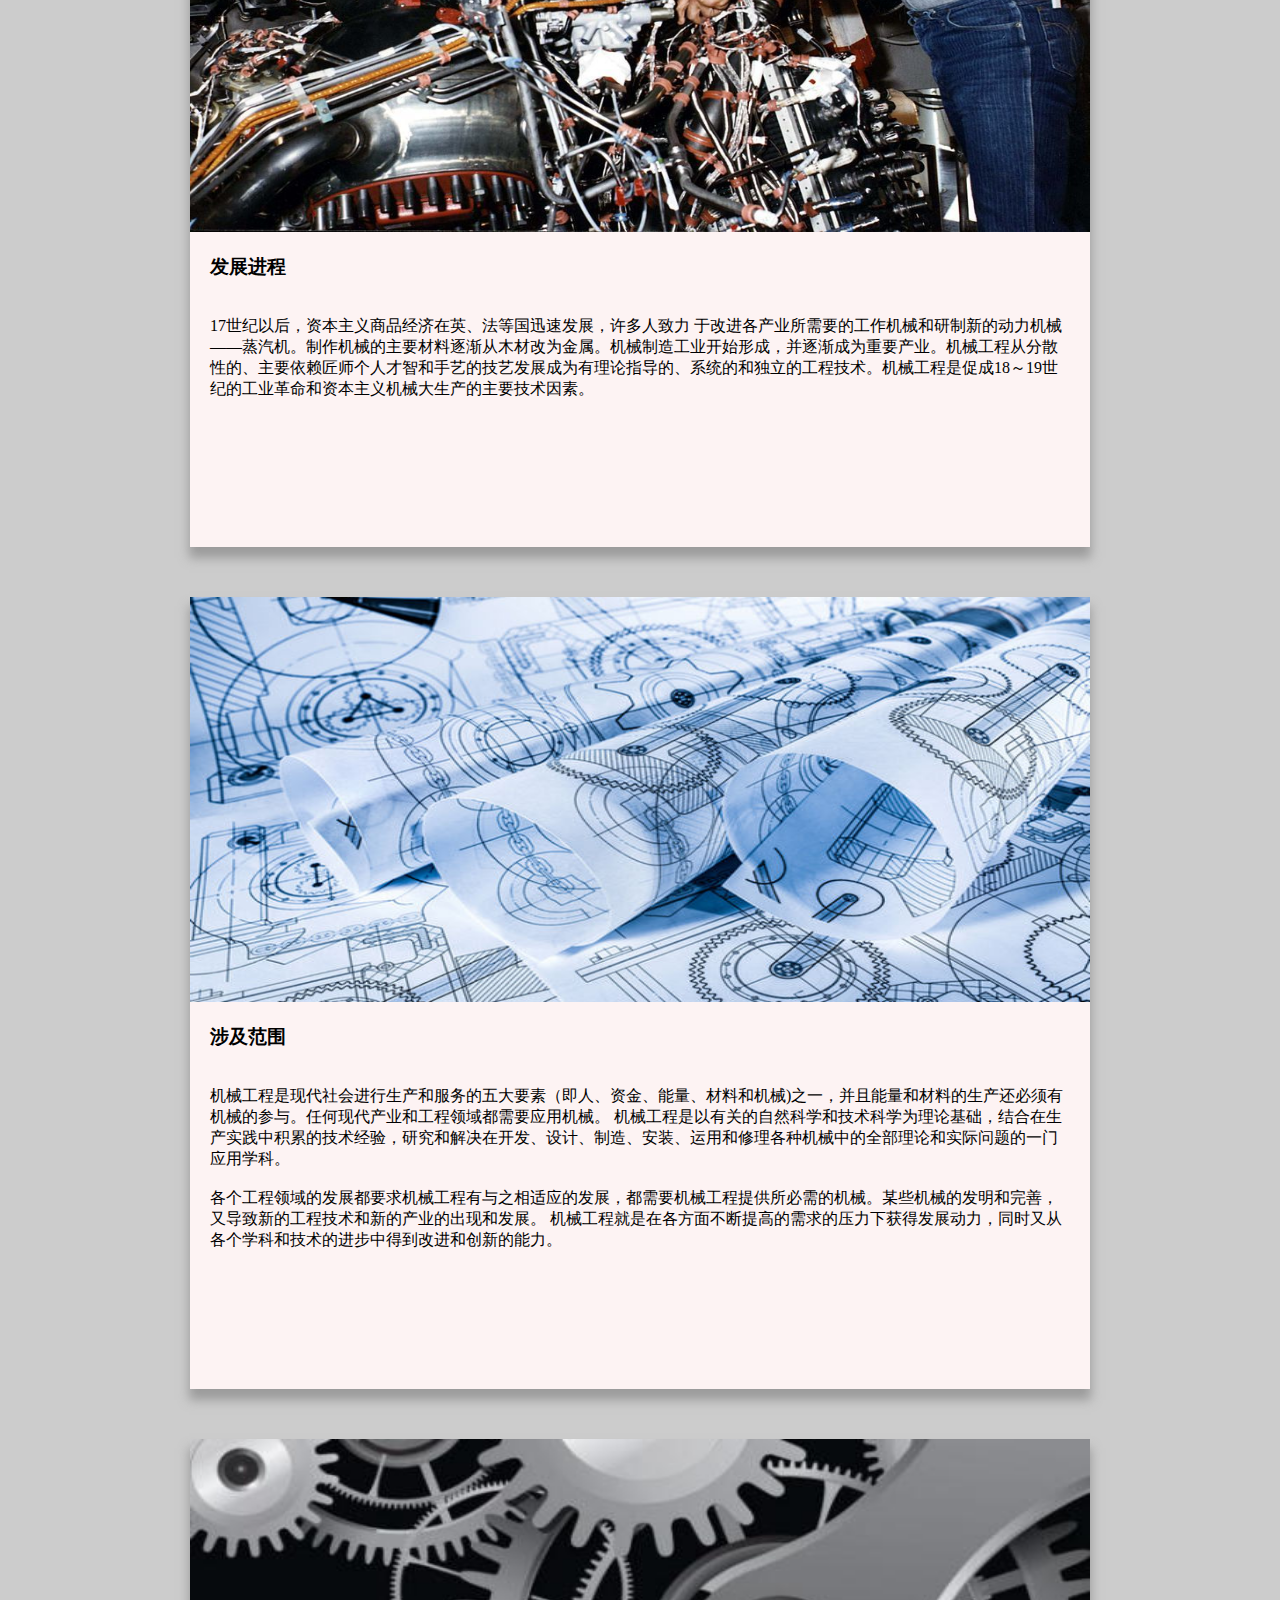
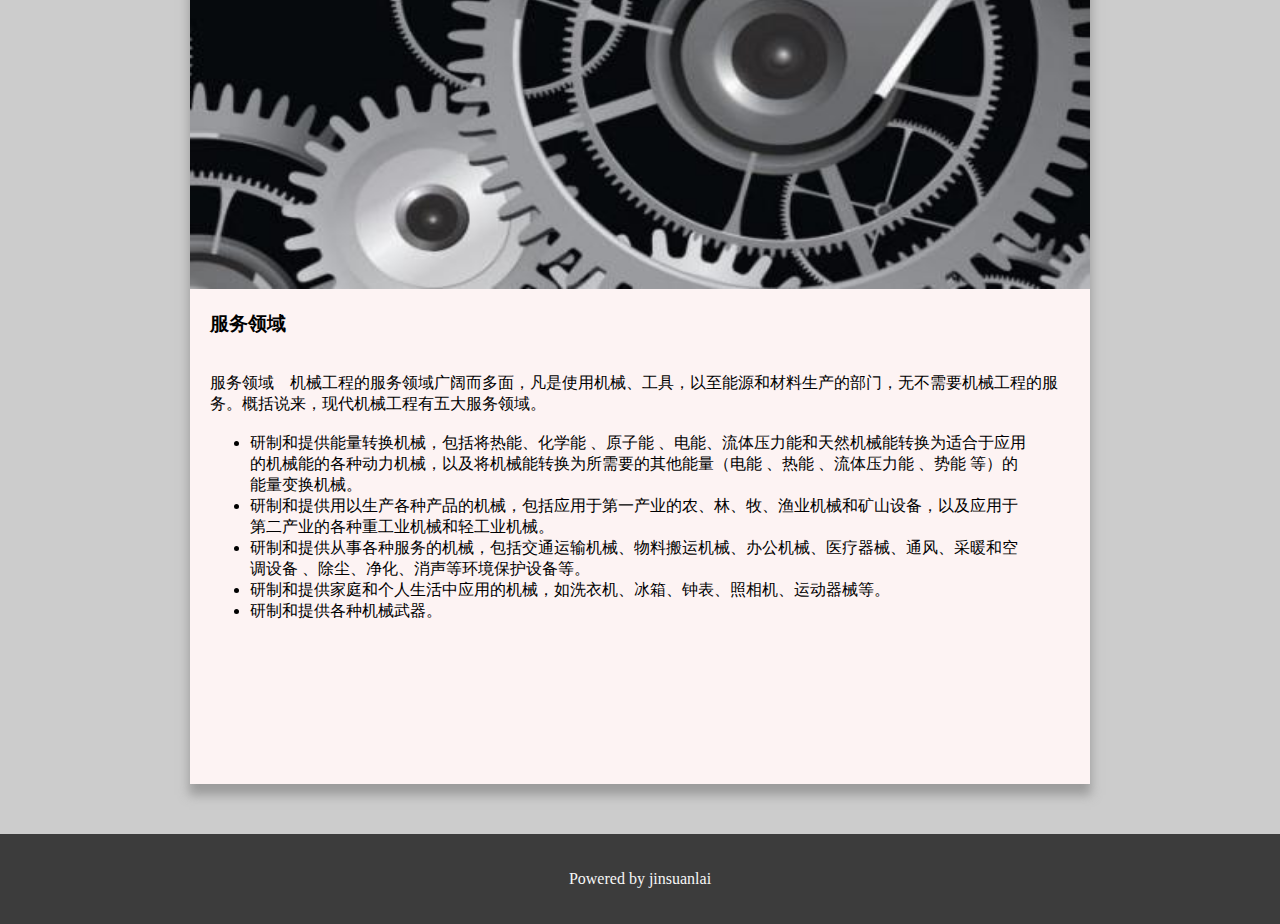
<file: mycourse.html>
<!DOCTYPE html>
<html lang="en">

<head>
    <meta charset="UTF-8">
    <meta name="viewport" content="width=device-width, initial-scale=1.0">
    <meta http-equiv="X-UA-Compatible" content="ie=edge">
    <link rel="stylesheet" href="index.css">
    <link rel="stylesheet" href="mycourse.css">
    <title>Jinsuan's Blog</title>
    <link rel="icon" href="ninja.png" type="image/x-xicon">
</head>

<body>
    <nav>
        <ul>
            <li><a href="home.html">主页</a></li>
            <li><a href="aboutme.html">关于我</a></li>
            <li><a href="mycourse.html">我的专业</a></li>
            <li><a href="myuniversity.html">我的大学</a></li>
            <li><a href="myhomework.html">我的作业</a>
                <ul>
                    <li><a href="essay01.html">论文1</a></li>
                    <li><a href="raptor.html">Raptor</a></li>
                    <li><a href="excell.html">Excell & Excess</a></li>
                    <li><a href="essay02.html">论文2</a></li>
                </ul>
            </li>
        </ul>
    </nav>

    <div class="header">
        <h1>My Personal Website</h1>
        <br>
        <p>Welcome to the Personal Website of <b>黎 锦 轩</b></p><br>
        <h2>我的专业</h2>
    </div>

    <div class="content">
        <div class="course01">
            <img src="me.jpg" alt="ME">
            <br><br>
            <h3>机械工程</h3><br>
            <h4 style="color:rgb(145, 145, 145);margin: 0px 20px;">简介</h4><br><br>
            <p>
                机械工程是一门涉及利用物理定律为机械系统作分析、设计、生产及维修的工程学科。这学科要求学员对应用力学、热学、物质与能量守恒等基础科学原理有巩固的认识，并利用这些知识去分析静态和动态物质系统，创造、设计实用的装置、设备、器材、器件、工具等。机械工程学的知识可应用于汽车、飞机、空调、建筑、桥梁、工业仪器及机器等各个层面之上。
            </p>
            <br>
            <p>
                机械工程是以有关的自然科学和技术科学为理论基础，结合生产实践中的技术经验，研究和解决在开发、设计、制造、安装、运用和修理各种机械中的全部理论和实际问题的应用学科。机械是现代社会进行生产和服务的五大要素（人、资金 、能源 、材料 和机械 ）之一，并参与能量和材料的生产。
            </p>
        </div>

        <div class="course04">
            <img src="me04.jpg" alt="ME">
            <br><br>
            <h3>发展进程</h3>
            <br><br>
            <p>
                17世纪以后，资本主义商品经济在英、法等国迅速发展，许多人致力 于改进各产业所需要的工作机械和研制新的动力机械——蒸汽机。制作机械的主要材料逐渐从木材改为金属。机械制造工业开始形成，并逐渐成为重要产业。机械工程从分散性的、主要依赖匠师个人才智和手艺的技艺发展成为有理论指导的、系统的和独立的工程技术。机械工程是促成18～19世纪的工业革命和资本主义机械大生产的主要技术因素。
            </p>
        </div>

        <div class="course02">
            <img src="me02.jpg" alt="ME">
            <br><br>
            <h3>涉及范围</h3><br><br>
            <p>
                机械工程是现代社会进行生产和服务的五大要素（即人、资金、能量、材料和机械)之一，并且能量和材料的生产还必须有机械的参与。任何现代产业和工程领域都需要应用机械。 机械工程是以有关的自然科学和技术科学为理论基础，结合在生产实践中积累的技术经验，研究和解决在开发、设计、制造、安装、运用和修理各种机械中的全部理论和实际问题的一门应用学科。
            </p>
            <br>
            <p>
                各个工程领域的发展都要求机械工程有与之相适应的发展，都需要机械工程提供所必需的机械。某些机械的发明和完善，又导致新的工程技术和新的产业的出现和发展。 机械工程就是在各方面不断提高的需求的压力下获得发展动力，同时又从各个学科和技术的进步中得到改进和创新的能力。
            </p>
        </div>

        <div class="course03">
            <img src="me03.jpg" alt="">
            <br><br>
            <h3>服务领域</h3>
            <br><br>
            <p>服务领域　机械工程的服务领域广阔而多面，凡是使用机械、工具，以至能源和材料生产的部门，无不需要机械工程的服务。概括说来，现代机械工程有五大服务领域。</p>
            <br>
            <ul>
                <li>研制和提供能量转换机械，包括将热能、化学能 、原子能 、电能、流体压力能和天然机械能转换为适合于应用的机械能的各种动力机械，以及将机械能转换为所需要的其他能量（电能 、热能 、流体压力能 、势能 等）的能量变换机械。</li>
                <li>研制和提供用以生产各种产品的机械，包括应用于第一产业的农、林、牧、渔业机械和矿山设备，以及应用于第二产业的各种重工业机械和轻工业机械。</li>
                <li>研制和提供从事各种服务的机械，包括交通运输机械、物料搬运机械、办公机械、医疗器械、通风、采暖和空调设备 、除尘、净化、消声等环境保护设备等。</li>
                <li>研制和提供家庭和个人生活中应用的机械，如洗衣机、冰箱、钟表、照相机、运动器械等。</li>
                <li>研制和提供各种机械武器。</li>
            </ul>
        </div>
    </div>

    <footer>
        <p>Powered by jinsuanlai</p>
    </footer>






</body>

</html>
</file>
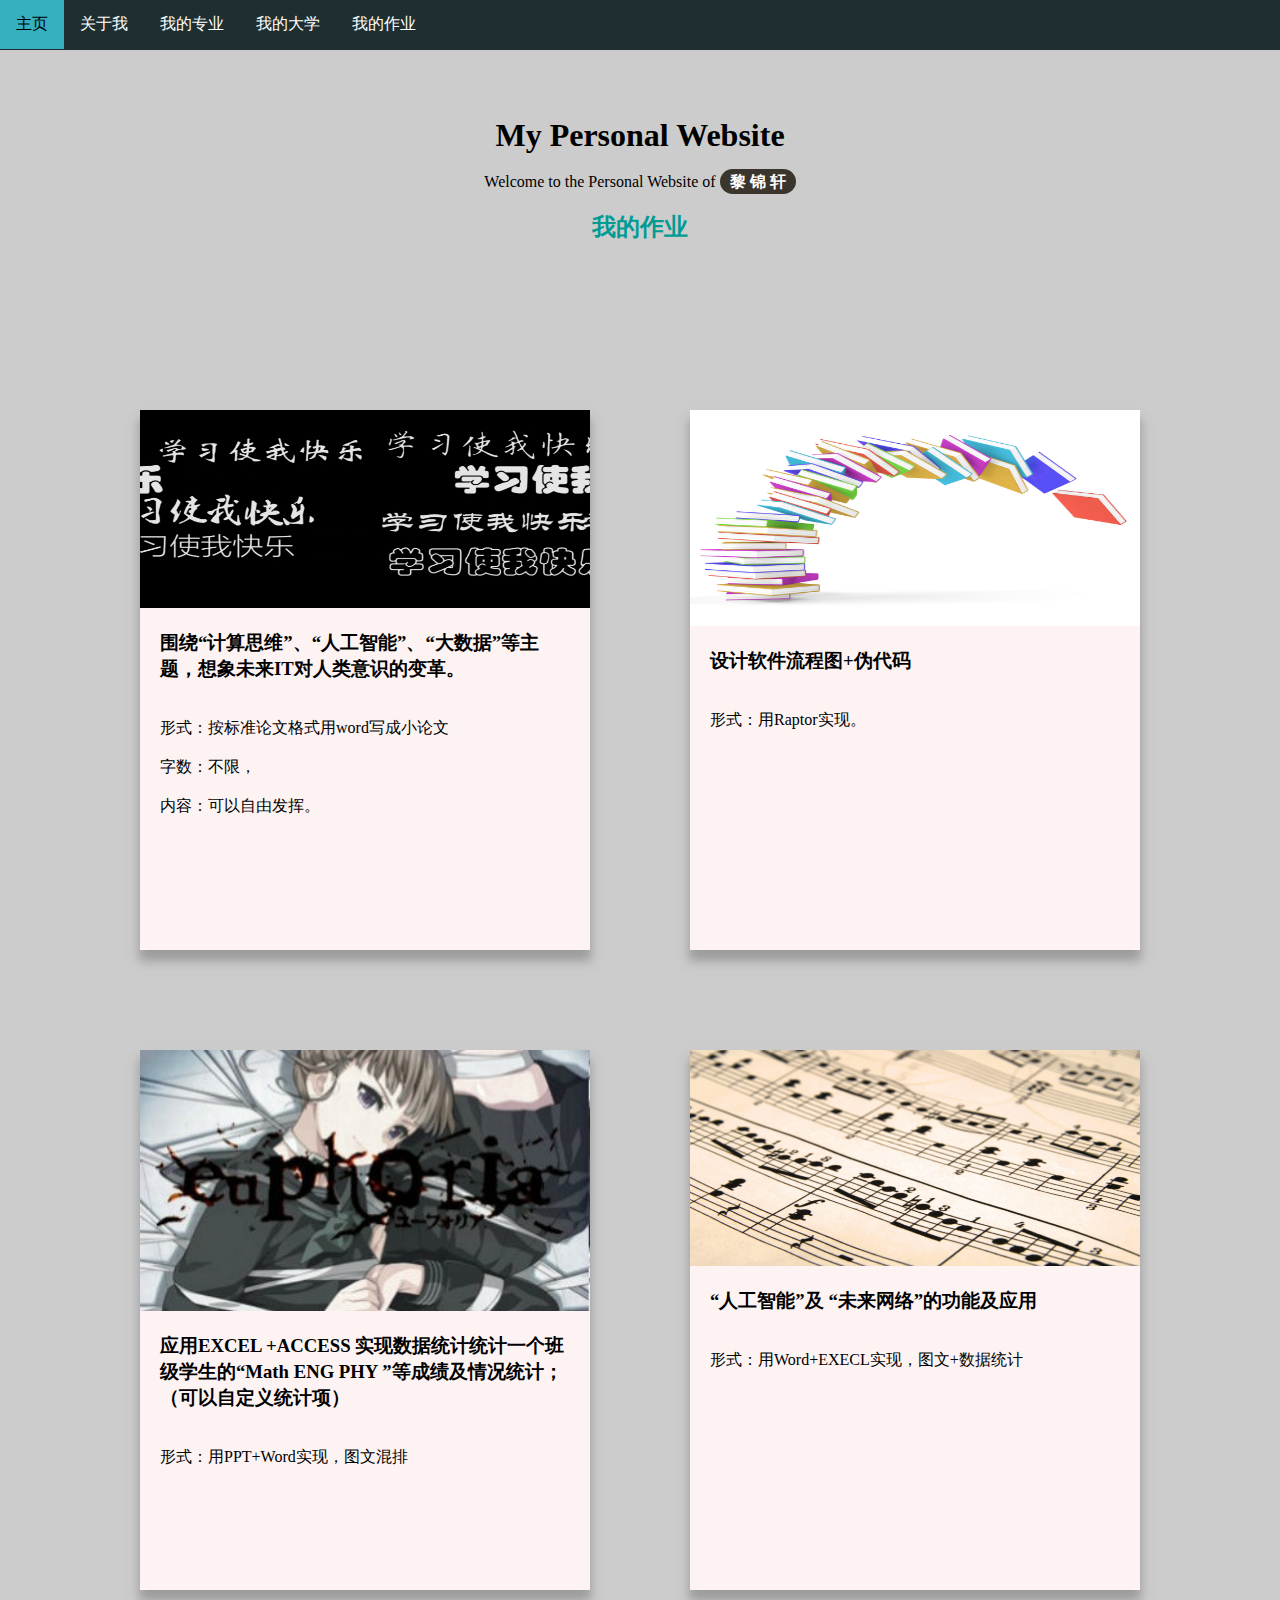
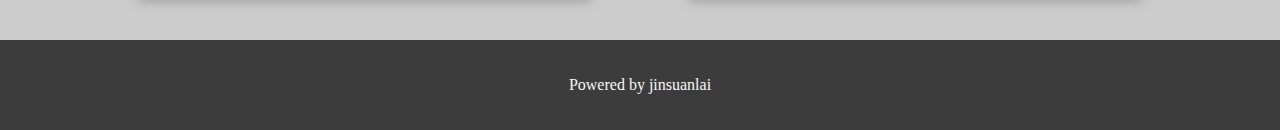
<file: myhomework.html>
<!DOCTYPE html>
<html>

<head>
    <meta charset="UTF-8">
    <meta name="viewport" content="width=device-width, initial-scale=1.0">
    <meta http-equiv="X-UA-Compatible" content="ie=edge">
    <link rel="stylesheet" href="index.css">
    <link rel="stylesheet" href="myhomework.css">
    <title>Jinsuan's Blog</title>
    <link rel="icon" href="ninja.png" type="image/x-xicon">
</head>

<body>
    <nav>
        <ul>
            <li><a href="index.html">主页</a></li>
            <li><a href="aboutme.html">关于我</a></li>
            <li><a href="mycourse.html">我的专业</a></li>
            <li><a href="myuniversity.html">我的大学</a></li>
            <li><a href="myhomework.html">我的作业</a>
                <ul>
                    <li><a href="essay01.html">论文1</a></li>
                    <li><a href="raptor.html">Raptor</a></li>
                    <li><a href="excell.html">Excell & Excess</a></li>
                    <li><a href="essay02.html">论文2</a></li>
                </ul>
            </li>
        </ul>
    </nav>

    <div class="header">
        <h1>My Personal Website</h1>
        <br>
        <p>Welcome to the Personal Website of <b>黎 锦 轩</b></p><br>
        <h2>我的作业</h2>
    </div>

    <div class="content">

        <div class="content01">
            <a href="essay01.html">
                <div class="a">
                    <img src="hmwk04.jpg" alt="none"><br><br>
                    <h3>围绕“计算思维”、“人工智能”、“大数据”等主题，想象未来IT对人类意识的变革。</h3>
                    <br><br>
                    <p>形式：按标准论文格式用word写成小论文</p><br>
                    <p>字数：不限，</p><br>
                    <p>内容：可以自由发挥。</p>
                </div>
            </a>

            <a href="raptor.html">
                <div class="b">
                    <img src="hmwk02.jpg" alt="none"><br><br>
                    <h3>
                        设计软件流程图+伪代码
                    </h3>
                    <br><br>
                    <p>形式：用Raptor实现。</p>
                </div>
            </a>
        </div>

        <div class="content01">
            <a href="excell.html">
                <div class="c">
                    <img src="hmwk03.jpg" alt="none"><br><br>
                    <h3>
                        应用EXCEL +ACCESS 实现数据统计统计一个班级学生的“Math ENG PHY ”等成绩及情况统计；（可以自定义统计项）
                    </h3>
                    <br><br>
                    <p>形式：用PPT+Word实现，图文混排</p>
                </div>
            </a>

            <a href="essay02.html">
                <div class="d">
                    <img src="hmwk01.jpg" alt="none"><br><br>
                    <h3>
                        “人工智能”及 “未来网络”的功能及应用
                    </h3>
                    <br><br>
                    <p>形式：用Word+EXECL实现，图文+数据统计 </p>
                </div>
            </a>
        </div>
    </div>

    <footer>
        <p>Powered by jinsuanlai</p>
    </footer>




</body>

</html>
</file>
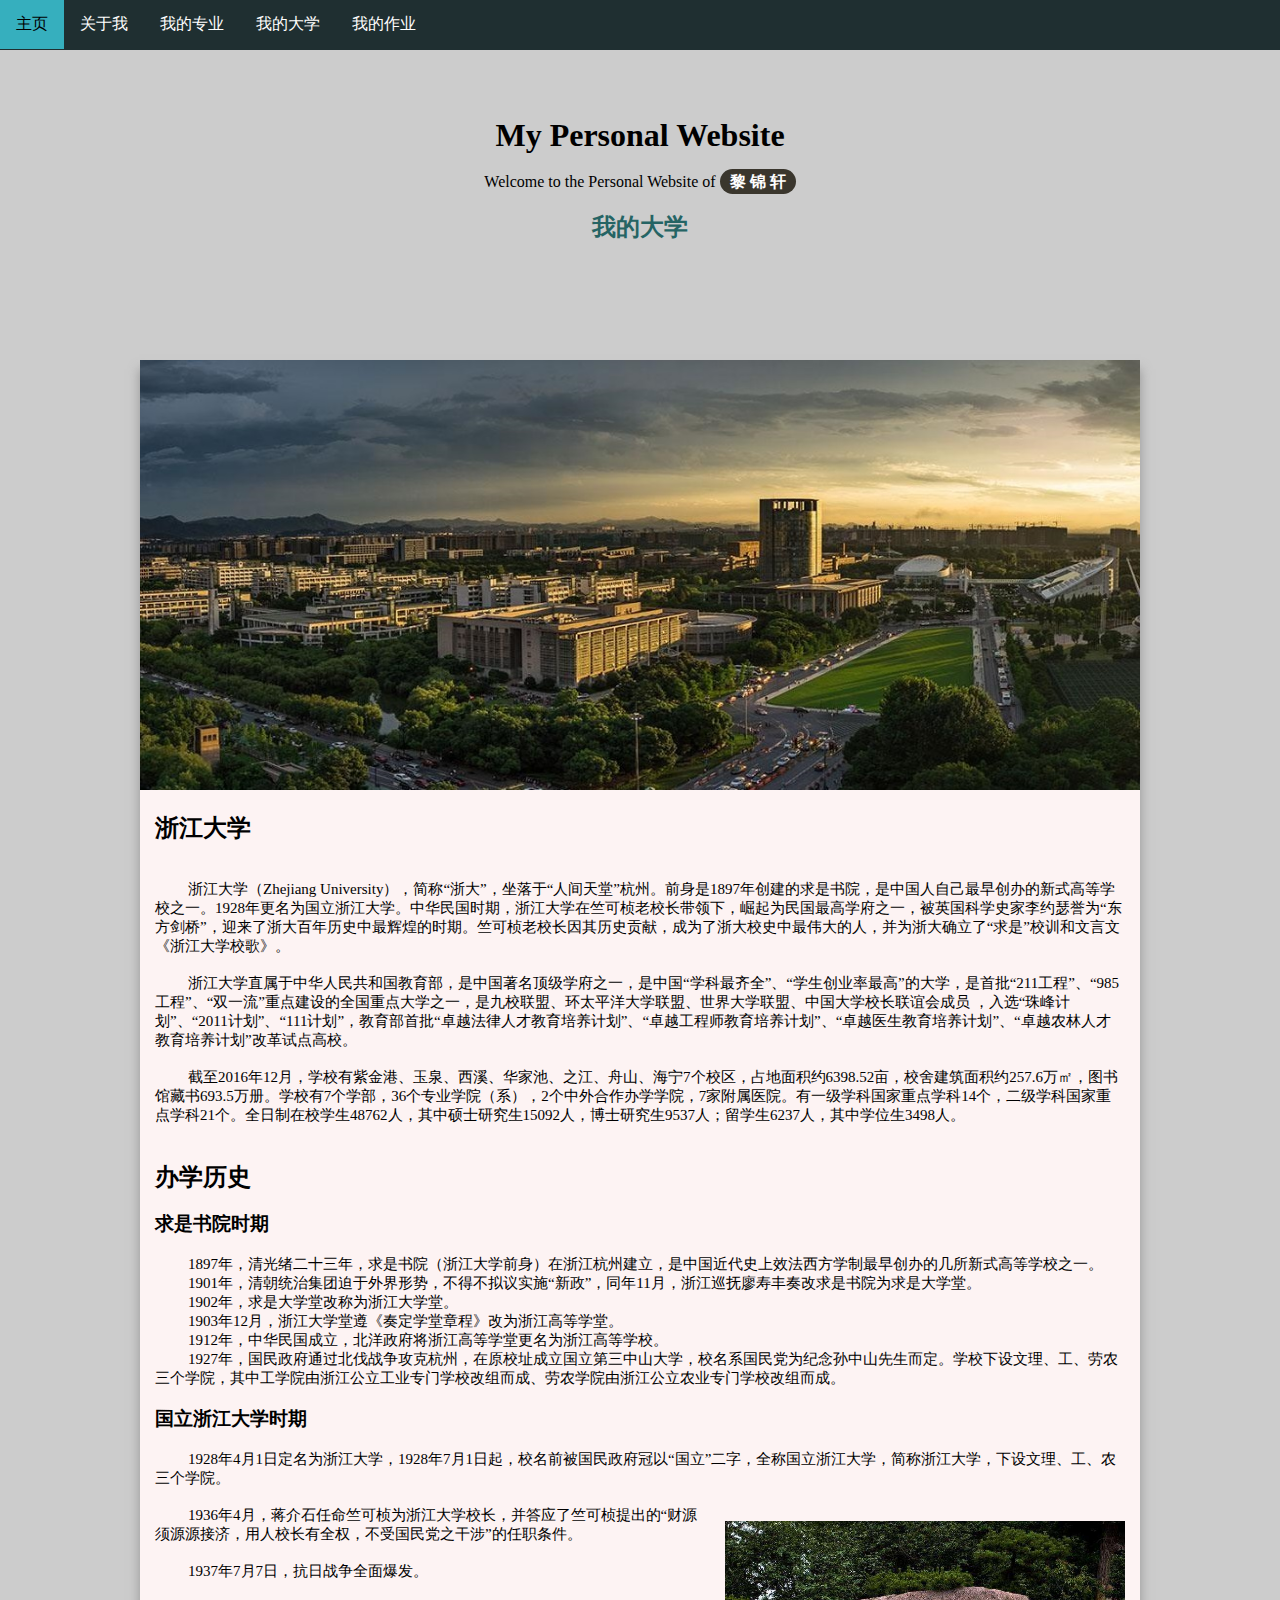
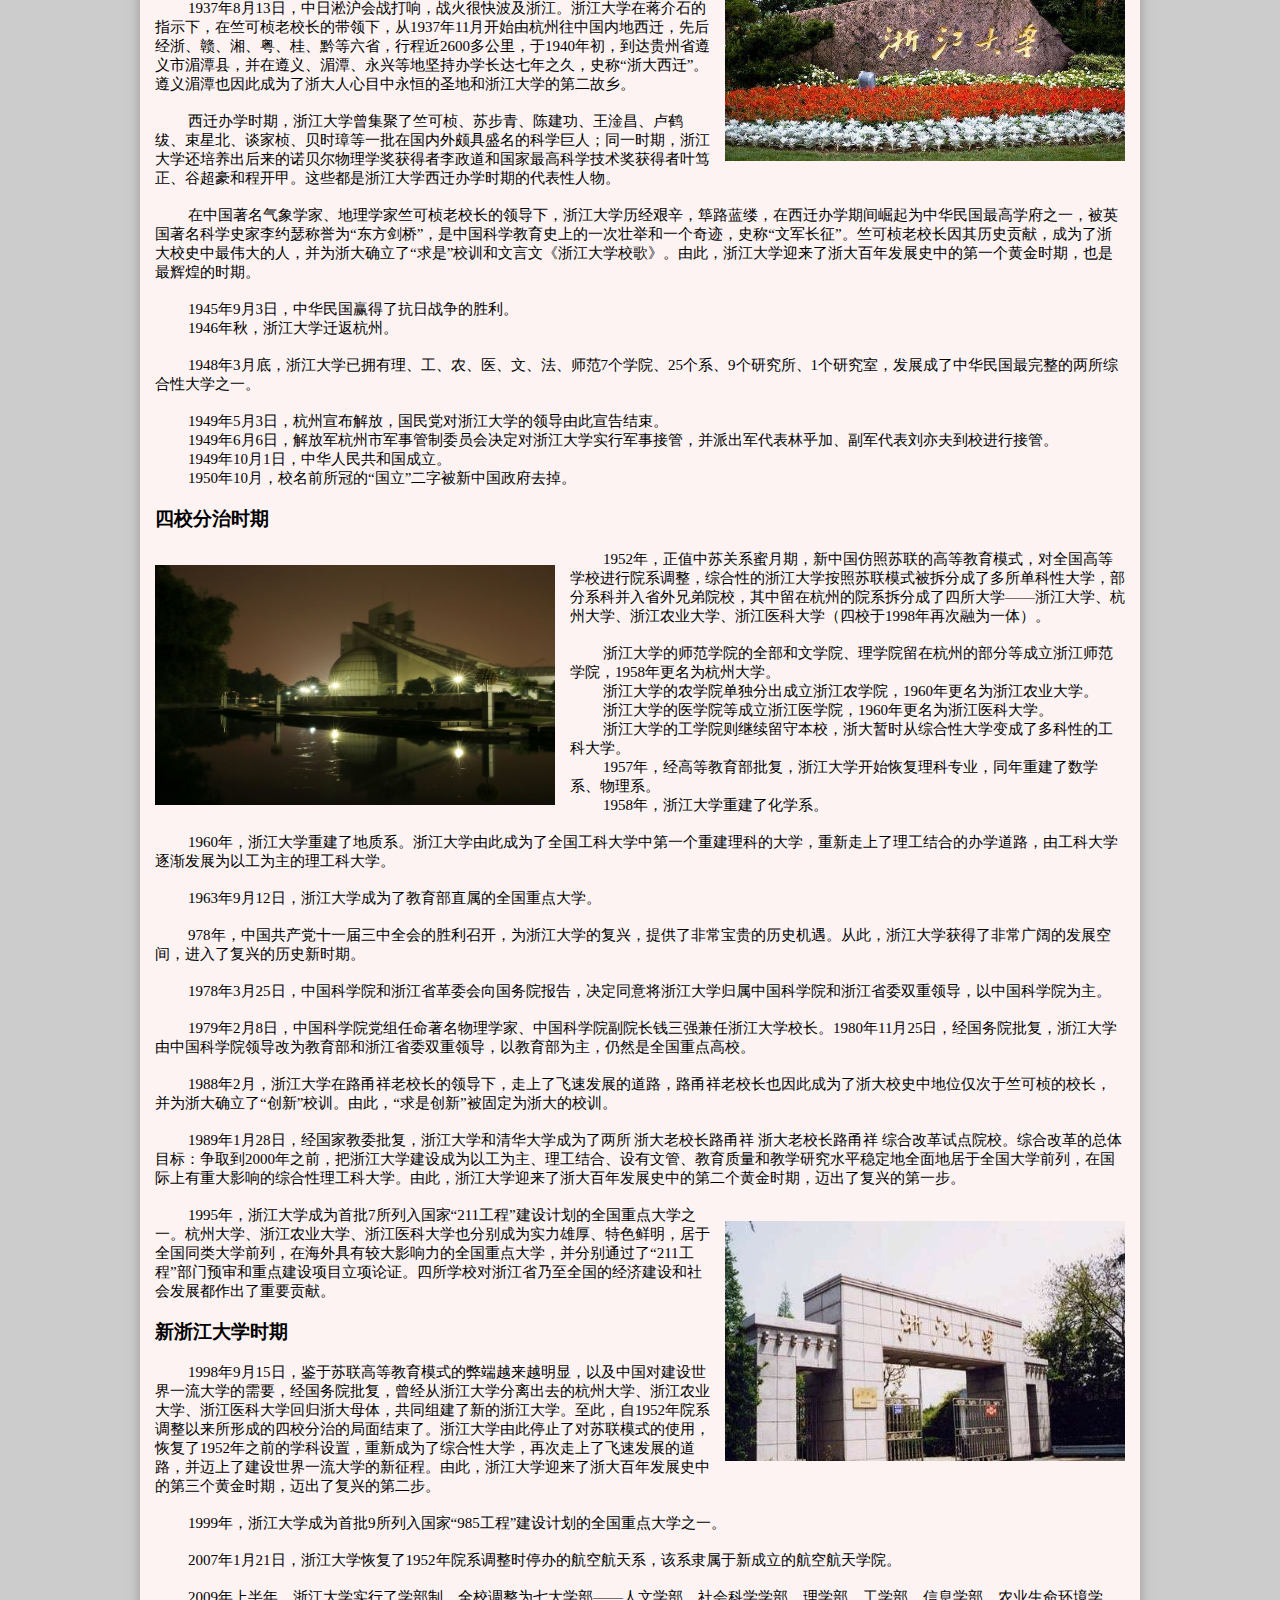
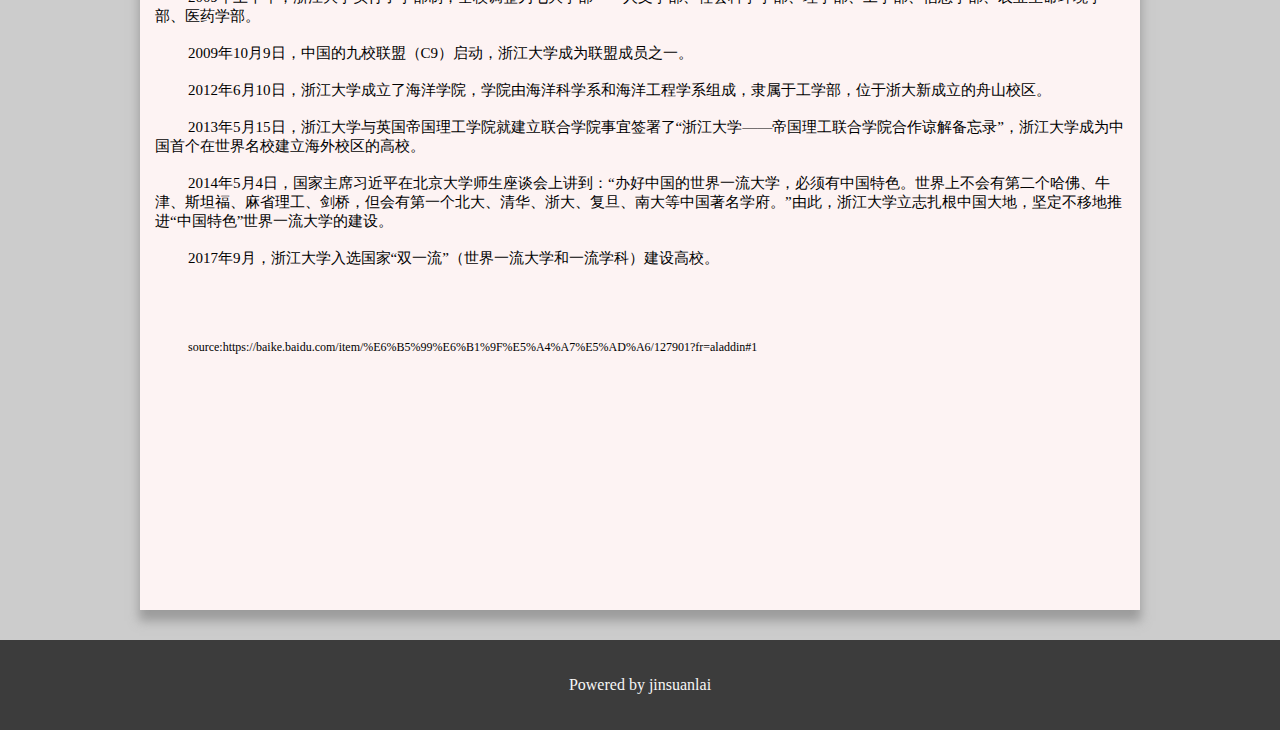
<file: myuniversity.html>
<!DOCTYPE html>
<html>

<head>
    <meta charset="UTF-8">
    <meta name="viewport" content="width=device-width, initial-scale=1.0">
    <meta http-equiv="X-UA-Compatible" content="ie=edge">
    <link rel="stylesheet" href="index.css">
    <link rel="stylesheet" href="myuniversity.css">
    <title>Jinsuan's Blog</title>
    <link rel="icon" href="ninja.png" type="image/x-xicon">
</head>

<body>
    <nav>
        <ul>
            <li><a href="home.html">主页</a></li>
            <li><a href="aboutme.html">关于我</a></li>
            <li><a href="mycourse.html">我的专业</a></li>
            <li><a href="myuniversity.html">我的大学</a></li>
            <li><a href="myhomework.html">我的作业</a>
                <ul>
                    <li><a href="essay01.html">论文1</a></li>
                    <li><a href="raptor.html">Raptor</a></li>
                    <li><a href="excell.html">Excell & Excess</a></li>
                    <li><a href="essay02.html">论文2</a></li>
                </ul>
            </li>
        </ul>
    </nav>

    <div class="header">
        <h1>My Personal Website</h1>
        <br>
        <p>Welcome to the Personal Website of <b>黎 锦 轩 </b> </p>
        <br>
        <h2>我的大学</h2>
    </div>

    <div class="main">
        <div class="content">
            <img src="zju03.jpg" alt="ZJU">
            <br><br>
            <h2>浙江大学</h2>
            <br><br>
            <p>
                浙江大学（Zhejiang University），简称“浙大”，坐落于“人间天堂”杭州。前身是1897年创建的求是书院，是中国人自己最早创办的新式高等学校之一。1928年更名为国立浙江大学。中华民国时期，浙江大学在竺可桢老校长带领下，崛起为民国最高学府之一，被英国科学史家李约瑟誉为“东方剑桥”，迎来了浙大百年历史中最辉煌的时期。竺可桢老校长因其历史贡献，成为了浙大校史中最伟大的人，并为浙大确立了“求是”校训和文言文《浙江大学校歌》。
            </p>
            <br>
            <p>
                浙江大学直属于中华人民共和国教育部，是中国著名顶级学府之一，是中国“学科最齐全”、“学生创业率最高”的大学，是首批“211工程”、“985工程”、“双一流”重点建设的全国重点大学之一，是九校联盟、环太平洋大学联盟、世界大学联盟、中国大学校长联谊会成员 ，入选“珠峰计划”、“2011计划”、“111计划”，教育部首批“卓越法律人才教育培养计划”、“卓越工程师教育培养计划”、“卓越医生教育培养计划”、“卓越农林人才教育培养计划”改革试点高校。
            </p>
            <br>
            <p>
                截至2016年12月，学校有紫金港、玉泉、西溪、华家池、之江、舟山、海宁7个校区，占地面积约6398.52亩，校舍建筑面积约257.6万㎡，图书馆藏书693.5万册。学校有7个学部，36个专业学院（系），2个中外合作办学学院，7家附属医院。有一级学科国家重点学科14个，二级学科国家重点学科21个。全日制在校学生48762人，其中硕士研究生15092人，博士研究生9537人；留学生6237人，其中学位生3498人。
            </p>
            <br><br>
            <h2>办学历史</h2>
            <br>
            <h3>求是书院时期</h3>
            <br>
            <p>1897年，清光绪二十三年，求是书院（浙江大学前身）在浙江杭州建立，是中国近代史上效法西方学制最早创办的几所新式高等学校之一。</p>
            <p>1901年，清朝统治集团迫于外界形势，不得不拟议实施“新政”，同年11月，浙江巡抚廖寿丰奏改求是书院为求是大学堂。</p>
            <p>1902年，求是大学堂改称为浙江大学堂。</p>
            <p>1903年12月，浙江大学堂遵《奏定学堂章程》改为浙江高等学堂。</p>
            <p>1912年，中华民国成立，北洋政府将浙江高等学堂更名为浙江高等学校。</p>
            <p>
                1927年，国民政府通过北伐战争攻克杭州，在原校址成立国立第三中山大学，校名系国民党为纪念孙中山先生而定。学校下设文理、工、劳农三个学院，其中工学院由浙江公立工业专门学校改组而成、劳农学院由浙江公立农业专门学校改组而成。
            </p>
            <br>
            <h3>国立浙江大学时期</h3>
            <br>
            <p>
                1928年4月1日定名为浙江大学，1928年7月1日起，校名前被国民政府冠以“国立”二字，全称国立浙江大学，简称浙江大学，下设文理、工、农三个学院。
            </p>
            <br>
            <img src="zju02.jpg" alt="ZJU" style="width:400px;height:240px;float:right;margin:15px">
            <p>
                1936年4月，蒋介石任命竺可桢为浙江大学校长，并答应了竺可桢提出的“财源须源源接济，用人校长有全权，不受国民党之干涉”的任职条件。
            </p>
            <br>
            <p>1937年7月7日，抗日战争全面爆发。</p>
            <br>
            <p>
                1937年8月13日，中日淞沪会战打响，战火很快波及浙江。浙江大学在蒋介石的指示下，在竺可桢老校长的带领下，从1937年11月开始由杭州往中国内地西迁，先后经浙、赣、湘、粤、桂、黔等六省，行程近2600多公里，于1940年初，到达贵州省遵义市湄潭县，并在遵义、湄潭、永兴等地坚持办学长达七年之久，史称“浙大西迁”。遵义湄潭也因此成为了浙大人心目中永恒的圣地和浙江大学的第二故乡。
            </p>
            <br>
            <p>
                西迁办学时期，浙江大学曾集聚了竺可桢、苏步青、陈建功、王淦昌、卢鹤绂、束星北、谈家桢、贝时璋等一批在国内外颇具盛名的科学巨人；同一时期，浙江大学还培养出后来的诺贝尔物理学奖获得者李政道和国家最高科学技术奖获得者叶笃正、谷超豪和程开甲。这些都是浙江大学西迁办学时期的代表性人物。
            </p>
            <br>
            <p>
                在中国著名气象学家、地理学家竺可桢老校长的领导下，浙江大学历经艰辛，筚路蓝缕，在西迁办学期间崛起为中华民国最高学府之一，被英国著名科学史家李约瑟称誉为“东方剑桥”，是中国科学教育史上的一次壮举和一个奇迹，史称“文军长征”。竺可桢老校长因其历史贡献，成为了浙大校史中最伟大的人，并为浙大确立了“求是”校训和文言文《浙江大学校歌》。由此，浙江大学迎来了浙大百年发展史中的第一个黄金时期，也是最辉煌的时期。

            </p>
            <br>
            <p>1945年9月3日，中华民国赢得了抗日战争的胜利。</p>
            <p> 1946年秋，浙江大学迁返杭州。</p><br>
            <p> 1948年3月底，浙江大学已拥有理、工、农、医、文、法、师范7个学院、25个系、9个研究所、1个研究室，发展成了中华民国最完整的两所综合性大学之一。</p><br>
            <p>1949年5月3日，杭州宣布解放，国民党对浙江大学的领导由此宣告结束。</p>
            <p>1949年6月6日，解放军杭州市军事管制委员会决定对浙江大学实行军事接管，并派出军代表林乎加、副军代表刘亦夫到校进行接管。</p>
            <p>1949年10月1日，中华人民共和国成立。</p>
            <p>1950年10月，校名前所冠的“国立”二字被新中国政府去掉。</p>
            <br>
            <h3>四校分治时期</h3>
            <br>
            <img src="zju04.jpg" alt="ZJU" style="width:400px;height:240px;float:left;margin:15px">
            <p>
                1952年，正值中苏关系蜜月期，新中国仿照苏联的高等教育模式，对全国高等学校进行院系调整，综合性的浙江大学按照苏联模式被拆分成了多所单科性大学，部分系科并入省外兄弟院校，其中留在杭州的院系拆分成了四所大学——浙江大学、杭州大学、浙江农业大学、浙江医科大学（四校于1998年再次融为一体）。
            </p>
            <br>
            <p>浙江大学的师范学院的全部和文学院、理学院留在杭州的部分等成立浙江师范学院，1958年更名为杭州大学。</p>
            <p>浙江大学的农学院单独分出成立浙江农学院，1960年更名为浙江农业大学。</p>
            <p>浙江大学的医学院等成立浙江医学院，1960年更名为浙江医科大学。</p>
            <p>浙江大学的工学院则继续留守本校，浙大暂时从综合性大学变成了多科性的工科大学。</p>
            <p>1957年，经高等教育部批复，浙江大学开始恢复理科专业，同年重建了数学系、物理系。</p>
            <p>1958年，浙江大学重建了化学系。</p>
            <br>
            <p>
                1960年，浙江大学重建了地质系。浙江大学由此成为了全国工科大学中第一个重建理科的大学，重新走上了理工结合的办学道路，由工科大学逐渐发展为以工为主的理工科大学。
            </p>
            <br>
            <p>1963年9月12日，浙江大学成为了教育部直属的全国重点大学。</p>
            <br>
            <p>978年，中国共产党十一届三中全会的胜利召开，为浙江大学的复兴，提供了非常宝贵的历史机遇。从此，浙江大学获得了非常广阔的发展空间，进入了复兴的历史新时期。</p>
            <br>
            <p>
                1978年3月25日，中国科学院和浙江省革委会向国务院报告，决定同意将浙江大学归属中国科学院和浙江省委双重领导，以中国科学院为主。
            </p>
            <br>
            <p>
                1979年2月8日，中国科学院党组任命著名物理学家、中国科学院副院长钱三强兼任浙江大学校长。1980年11月25日，经国务院批复，浙江大学由中国科学院领导改为教育部和浙江省委双重领导，以教育部为主，仍然是全国重点高校。
            </p>
            <br>
            <p>
                1988年2月，浙江大学在路甬祥老校长的领导下，走上了飞速发展的道路，路甬祥老校长也因此成为了浙大校史中地位仅次于竺可桢的校长，并为浙大确立了“创新”校训。由此，“求是创新”被固定为浙大的校训。
            </p>
            <br>
            <p>
                1989年1月28日，经国家教委批复，浙江大学和清华大学成为了两所 浙大老校长路甬祥 浙大老校长路甬祥 综合改革试点院校。综合改革的总体目标：争取到2000年之前，把浙江大学建设成为以工为主、理工结合、设有文管、教育质量和教学研究水平稳定地全面地居于全国大学前列，在国际上有重大影响的综合性理工科大学。由此，浙江大学迎来了浙大百年发展史中的第二个黄金时期，迈出了复兴的第一步。
            </p>
            <br>
            <img src="zju05.jpg" alt="ZJU" style="width:400px;height:240px;float:right;margin:15px">
            <p>
                1995年，浙江大学成为首批7所列入国家“211工程”建设计划的全国重点大学之一。杭州大学、浙江农业大学、浙江医科大学也分别成为实力雄厚、特色鲜明，居于全国同类大学前列，在海外具有较大影响力的全国重点大学，并分别通过了“211工程”部门预审和重点建设项目立项论证。四所学校对浙江省乃至全国的经济建设和社会发展都作出了重要贡献。
            </p>
            <br>
            <h3>新浙江大学时期</h3>
            <br>
            <p>
                1998年9月15日，鉴于苏联高等教育模式的弊端越来越明显，以及中国对建设世界一流大学的需要，经国务院批复，曾经从浙江大学分离出去的杭州大学、浙江农业大学、浙江医科大学回归浙大母体，共同组建了新的浙江大学。至此，自1952年院系调整以来所形成的四校分治的局面结束了。浙江大学由此停止了对苏联模式的使用，恢复了1952年之前的学科设置，重新成为了综合性大学，再次走上了飞速发展的道路，并迈上了建设世界一流大学的新征程。由此，浙江大学迎来了浙大百年发展史中的第三个黄金时期，迈出了复兴的第二步。
            </p>
            <br>
            <p>1999年，浙江大学成为首批9所列入国家“985工程”建设计划的全国重点大学之一。</p><br>
            <p>2007年1月21日，浙江大学恢复了1952年院系调整时停办的航空航天系，该系隶属于新成立的航空航天学院。</p><br>
            <p>
                2009年上半年，浙江大学实行了学部制，全校调整为七大学部——人文学部、社会科学学部、理学部、工学部、信息学部、农业生命环境学部、医药学部。
            </p><br>
            <p>2009年10月9日，中国的九校联盟（C9）启动，浙江大学成为联盟成员之一。</p><br>
            <p>2012年6月10日，浙江大学成立了海洋学院，学院由海洋科学系和海洋工程学系组成，隶属于工学部，位于浙大新成立的舟山校区。</p><br>
            <p>
                2013年5月15日，浙江大学与英国帝国理工学院就建立联合学院事宜签署了“浙江大学——帝国理工联合学院合作谅解备忘录”，浙江大学成为中国首个在世界名校建立海外校区的高校。
            </p><br>
            <p>
                2014年5月4日，国家主席习近平在北京大学师生座谈会上讲到：“办好中国的世界一流大学，必须有中国特色。世界上不会有第二个哈佛、牛津、斯坦福、麻省理工、剑桥，但会有第一个北大、清华、浙大、复旦、南大等中国著名学府。”由此，浙江大学立志扎根中国大地，坚定不移地推进“中国特色”世界一流大学的建设。
            </p><br>
            <p>2017年9月，浙江大学入选国家“双一流”（世界一流大学和一流学科）建设高校。</p>
            <br><br><br><br>
            <p style="font-size:12px"> source:https://baike.baidu.com/item/%E6%B5%99%E6%B1%9F%E5%A4%A7%E5%AD%A6/127901?fr=aladdin#1</p>

        </div>
    </div>

    <footer>
        <p>Powered by jinsuanlai</p>
    </footer>
</body>

</html>
</file>
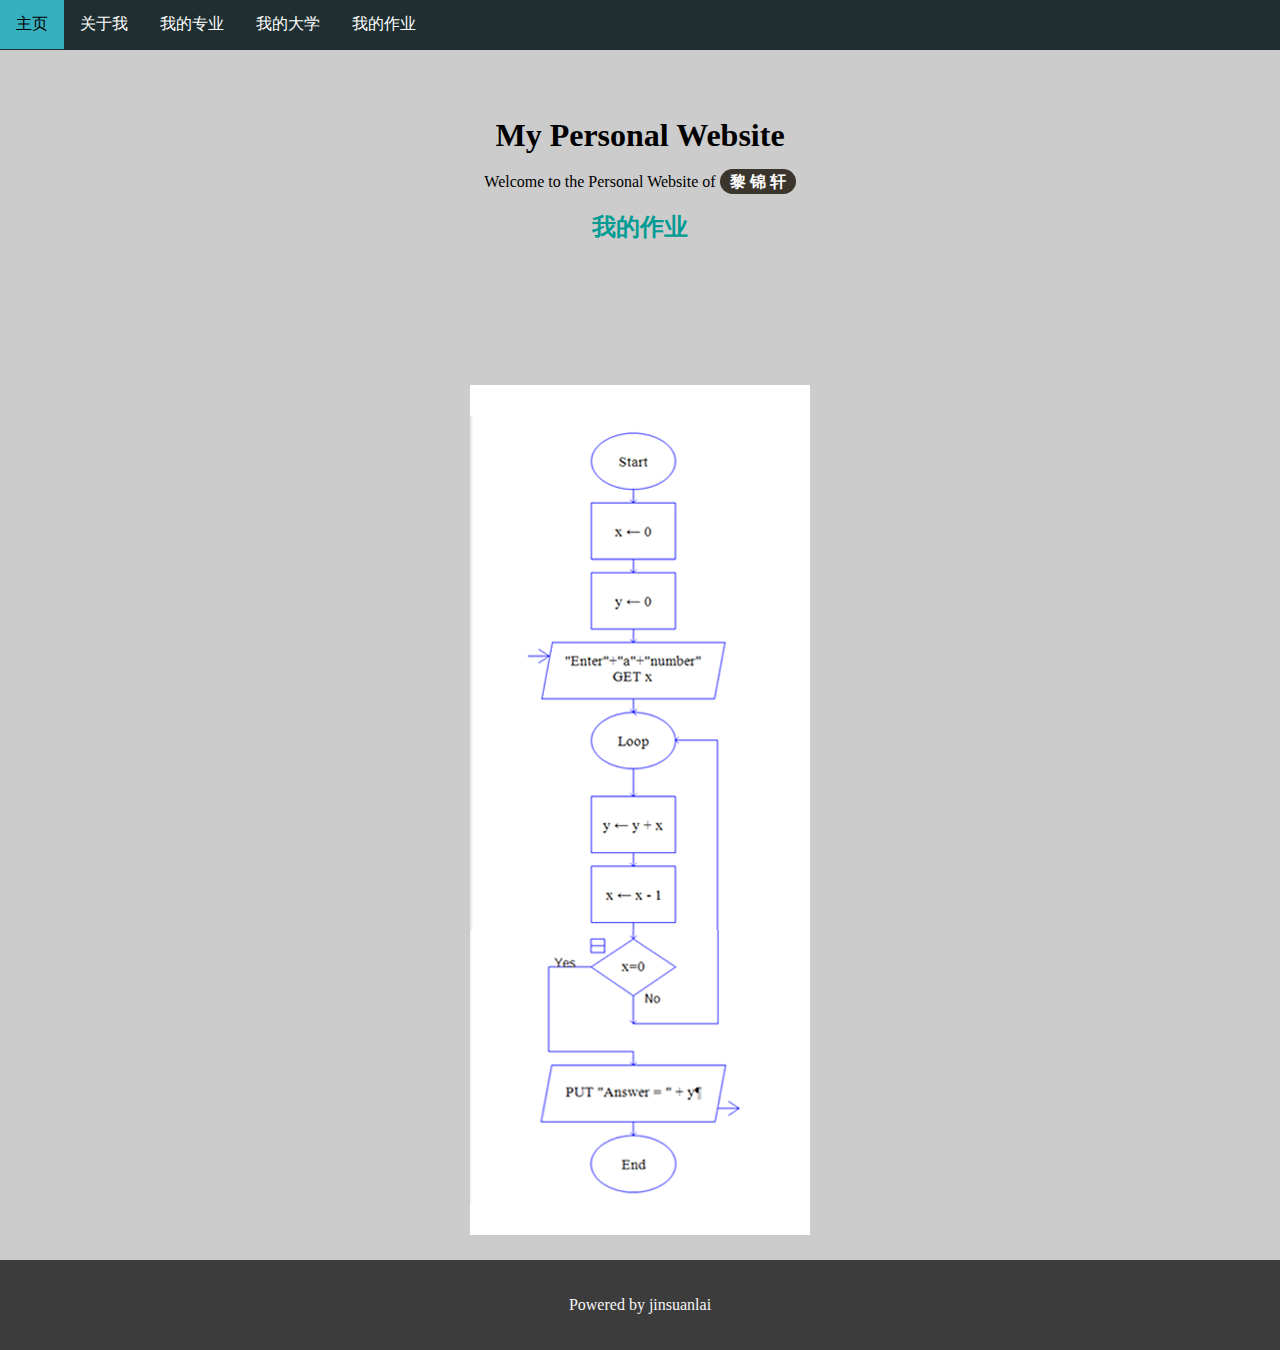
<file: raptor.html>
<!DOCTYPE html>
<html>

<head>
    <meta charset="UTF-8">
    <meta name="viewport" content="width=device-width, initial-scale=1.0">
    <meta http-equiv="X-UA-Compatible" content="ie=edge">
    <link rel="stylesheet" href="index.css">
    <link rel="stylesheet" href="raptor.css">
    <title>Jinsuan's Blog</title>
    <link rel="icon" href="ninja.png" type="image/x-xicon">
</head>

<body>

    <nav>
        <ul>
            <li><a href="home.html">主页</a></li>
            <li><a href="aboutme.html">关于我</a></li>
            <li><a href="mycourse.html">我的专业</a></li>
            <li><a href="myuniversity.html">我的大学</a></li>
            <li><a href="myhomework.html">我的作业</a>
                <ul>
                    <li><a href="essay01.html">论文1</a></li>
                    <li><a href="raptor.html">Raptor</a></li>
                    <li><a href="excell.html">Excell & Excess</a></li>
                    <li><a href="essay02.html">论文2</a></li>
                </ul>
            </li>
        </ul>
    </nav>

    <div class="header">
        <h1>My Personal Website</h1>
        <br>
        <p>Welcome to the Personal Website of <b>黎 锦 轩</b></p><br>
        <h2>我的作业</h2>
    </div>

    <div class="content">
        <img src="raptor.png" alt="raptor">
    </div>



    <footer>
        <p>Powered by jinsuanlai</p>
    </footer>




</body>

</html>
</file>
<file: index.css>
* {
    margin: 0px;
    padding: 0px;
}

nav>ul {
    list-style-type: none;
}

nav {
    width: 100%;
    height: 50px;
    background: #1f2f31;
    margin: 0px auto;
    position: fixed;
}

nav>ul>li {
    float: left;
}

nav ul li a {
    display: block;
    color: #ffffff;
    text-align: center;
    padding: 14px 16px;
    text-decoration: none;
}

nav ul li a:hover {
    background-color: #36afbe;
    color: #000000;
    transition: 0.35s;
}

nav ul li ul {
    background: #1f2f31cb;
    list-style-type: none;
    display: none;
    z-index: 10;
    position: fixed;
    width: 145px;
}

nav ul li ul li a {
    display: block;
    color: #FFFFFF;
    text-align: left;
    padding: 14px 16px;
    text-decoration: none;
}

nav ul li:hover ul {
    display: block;
}
</file>
<file: home.css>
body {
    background-color: rgb(204, 204, 204)
}

.header {
    margin-top: 0px;
    height: 40vh;
    display: flex;
    flex-direction: column;
    justify-content: center;
    align-items: center;
}

.header b {
    color: rgb(255, 255, 255);
    background-color: rgb(58, 54, 45);
    padding: 4px 10px 4px 10px;
    border-radius: 20px;
}

footer {
    background-color: rgba(36, 36, 36, 0.76);
    width: 100%;
    height: 10vh;
    color: rgb(247, 247, 247);
    display: flex;
    flex-direction: column;
    justify-content: center;
    align-items: center;
    margin-block-end: 0px;
}


/*content*/

.content {
    display: flex;
    flex-direction: row;
    margin: 0px 40px;
}

.content01 {
    display: flex;
    flex-direction: column;
}

p {
    font-size: 14px;
    line-height: 1.5;
}


/*myname*/

.myname {
    box-shadow: 0px 10px 10px 1px rgba(139, 139, 139, 0.753);
    background-color: rgb(253, 243, 243);
    width: 70vh;
    height: 64vh;
    margin: 0px 35px;
    padding: 0px;
}

.myname h2,
.myname p {
    margin: 0px 15px;
}


/*mycourse*/

.mycourse {
    box-shadow: 0px 10px 10px 1px rgba(139, 139, 139, 0.753);
    background-color: rgb(253, 243, 243);
    width: 70vh;
    height: 71vh;
    margin: 80px 35px 40px 35px;
    padding: 0px;
}

.mycourse h2,
.mycourse p {
    margin: 0px 15px;
}

.mycourse a {
    text-decoration: none;
    border: 1px solid rgb(204, 204, 204);
    padding: 9px 11px;
    margin-top: 15px;
    margin-left: 15px;
    color: black;
    width: 10vh;
}

.mycourse a:hover {
    box-shadow: 0px 5px 10px 5px rgba(139, 139, 139, 0.753);
    transition: 0.4s;
    border: 1px solid rgb(0, 0, 0);
}


/*myhomework*/

.myhomework {
    box-shadow: 0px 10px 10px 1px rgba(139, 139, 139, 0.753);
    background-color: rgb(253, 243, 243);
    width: 70vh;
    height: 79.5vh;
    margin: 40px 35px;
    padding: 0px;
}

.myhomework h2,
.myhomework p {
    margin: 0px 15px;
}

.myhomework ul {
    list-style-type: none;
    background: rgb(253, 243, 243);
}

.myhomework ul li {
    border-top: 1px solid rgb(204, 204, 204);
}

.myhomework ul li a {
    display: block;
    color: #000000;
    padding: 14px 16px;
    text-decoration: none;
    font-size: 14px;
}

.myhomework ul li:hover {
    background-color: #42454693;
    transition: 0.35s;
}


/*myuniversity*/

.myuniversity {
    box-shadow: 0px 10px 10px 1px rgba(139, 139, 139, 0.753);
    background-color: rgb(253, 243, 243);
    width: 100vh;
    height: 88vh;
    margin: 0px 35px;
    padding: 0px;
}

.myuniversity img {
    width: 100vh;
    height: 43vh;
}

.myuniversity h2,
.myuniversity p {
    margin: 0px 15px;
}

.myuniversity a {
    text-decoration: none;
    border: 1px solid rgb(204, 204, 204);
    padding: 9px 11px;
    margin-top: 15px;
    margin-left: 15px;
    color: black;
}

.myuniversity a:hover {
    box-shadow: 0px 5px 10px 5px rgba(139, 139, 139, 0.753);
    transition: 0.4s;
    border: 1px solid rgb(0, 0, 0);
}


/*travel*/

.travel {
    box-shadow: 0px 10px 10px 1px rgba(139, 139, 139, 0.753);
    background-color: rgb(253, 243, 243);
    width: 100vh;
    height: 120vh;
    margin: 80px 35px 40px 35px;
    padding: 0px;
}

.travel img {
    width: 100vh;
    height: 55vh;
}

.travel h2,
.travel p {
    margin: 0px 15px;
}

@media only screen and (max-width:1000px) {
    .content {
        display: flex;
        flex-direction: column;
        justify-content: center;
        align-items: center;
        margin: 0px 40px;
    }
    .myuniversity {
        width: 70vh;
        height: 82vh;
        margin: 80px 35px 40px 35px;
        padding: 0px;
    }
    .travel {
        width: 70vh;
        height: 130vh;
    }
    .travel img {
        width: 70vh;
        height: 37vh;
    }
    .myuniversity img {
        width: 70vh;
        height: 30vh;
    }
    .mycourse {
        height: 75vh;
    }
}
</file>
<file: aboutme.css>
body {
    background-color: rgb(204, 204, 204)
}

.header {
    margin-top: 0px;
    height: 40vh;
    display: flex;
    flex-direction: column;
    justify-content: center;
    align-items: center;
}

.header b {
    color: rgb(255, 255, 255);
    background-color: rgb(58, 54, 45);
    padding: 4px 10px 4px 10px;
    border-radius: 20px;
}

.header h2 {
    color: rgb(148, 96, 0);
}

footer {
    background-color: rgba(15, 15, 15, 0.76);
    width: 100%;
    height: 10vh;
    color: rgb(247, 247, 247);
    display: flex;
    flex-direction: column;
    justify-content: center;
    align-items: center;
    margin-block-end: 0px;
}

.content {
    display: flex;
    flex-direction: row;
    justify-content: center;
    align-items: center;
}

.me {
    box-shadow: 0px 10px 10px 1px rgba(139, 139, 139, 0.753);
    background-color: rgb(253, 243, 243);
    width: 70vh;
    height: 64vh;
    margin-bottom: 50px;
    margin-right: 50px;
}

.me img {
    width: 70vh;
    height: 39vh;
}

.me h3,
.me p {
    margin: 0px 20px;
}

.home {
    box-shadow: 0px 10px 10px 1px rgba(139, 139, 139, 0.753);
    background-color: rgb(253, 243, 243);
    width: 70vh;
    height: 64vh;
    margin-bottom: 50px;
}

.home img {
    width: 70vh;
    height: 39vh;
}

.home h3,
.home p {
    margin: 0px 20px;
}
</file>
<file: essay01.css>
body {
    background-color: rgb(204, 204, 204)
}

.header {
    margin-top: 0px;
    height: 40vh;
    display: flex;
    flex-direction: column;
    justify-content: center;
    align-items: center;
}

.header b {
    color: rgb(255, 255, 255);
    background-color: rgb(58, 54, 45);
    padding: 4px 10px 4px 10px;
    border-radius: 20px;
}

.header h2 {
    color: rgb(0, 155, 147);
}

footer {
    background-color: rgba(15, 15, 15, 0.76);
    width: 100%;
    height: 10vh;
    color: rgb(247, 247, 247);
    display: flex;
    flex-direction: column;
    justify-content: center;
    align-items: center;
    margin-block-end: 0px;
}

.content {
    display: flex;
    flex-direction: column;
    justify-content: center;
    align-items: center;
}

.content01 {
    box-shadow: 0px 10px 10px 1px rgba(139, 139, 139, 0.753);
    background-color: rgb(253, 243, 243);
    width: 100vh;
    height: 170vh;
    margin-bottom: 50px;
}

.content01 p {
    margin: 0px 20px;
    text-indent: 33px;
}

.content01 h3 {
    margin: 20px 20px;
}
</file>
<file: essay02.css>
body {
    background-color: rgb(204, 204, 204)
}

.header {
    margin-top: 0px;
    height: 40vh;
    display: flex;
    flex-direction: column;
    justify-content: center;
    align-items: center;
}

.header b {
    color: rgb(255, 255, 255);
    background-color: rgb(58, 54, 45);
    padding: 4px 10px 4px 10px;
    border-radius: 20px;
}

.header h2 {
    color: rgb(0, 155, 147);
}

footer {
    background-color: rgba(15, 15, 15, 0.76);
    width: 100%;
    height: 10vh;
    color: rgb(247, 247, 247);
    display: flex;
    flex-direction: column;
    justify-content: center;
    align-items: center;
    margin-block-end: 0px;
}

.content {
    display: flex;
    flex-direction: column;
    justify-content: center;
    align-items: center;
}

.content01 {
    box-shadow: 0px 10px 10px 1px rgba(139, 139, 139, 0.753);
    background-color: rgb(253, 243, 243);
    width: 100vh;
    height: 230vh;
    margin-bottom: 50px;
}

.content01 p,
.content01 h4 {
    margin: 0px 20px;
    text-indent: 33px;
}

.content01 h3 {
    margin: 20px 20px;
}
</file>
<file: mycourse.css>
body {
    background-color: rgb(204, 204, 204)
}

.header {
    margin-top: 0px;
    height: 40vh;
    display: flex;
    flex-direction: column;
    justify-content: center;
    align-items: center;
}

.header b {
    color: rgb(255, 255, 255);
    background-color: rgb(58, 54, 45);
    padding: 4px 10px 4px 10px;
    border-radius: 20px;
}

.header h2 {
    color: rgb(148, 96, 0);
}

footer {
    background-color: rgba(15, 15, 15, 0.76);
    width: 100%;
    height: 10vh;
    color: rgb(247, 247, 247);
    display: flex;
    flex-direction: column;
    justify-content: center;
    align-items: center;
    margin-block-end: 0px;
}

.content {
    display: flex;
    flex-direction: column;
    justify-content: center;
    align-items: center;
}

.course01 {
    box-shadow: 0px 10px 10px 1px rgba(139, 139, 139, 0.753);
    background-color: rgb(253, 243, 243);
    width: 100vh;
    height: 88vh;
    margin-bottom: 50px;
}

.course01 img {
    width: 100vh;
    height: 35vh;
}

.course01 h3,
.course01 h5,
.course01 p {
    margin: 0px 20px;
}

.course02 {
    box-shadow: 0px 10px 10px 1px rgba(139, 139, 139, 0.753);
    background-color: rgb(253, 243, 243);
    width: 100vh;
    height: 88vh;
    margin-bottom: 50px;
}

.course02 img {
    width: 100vh;
    height: 45vh;
}

.course02 h3,
.course02 p {
    margin: 0px 20px;
}

.course03 {
    box-shadow: 0px 10px 10px 1px rgba(139, 139, 139, 0.753);
    background-color: rgb(253, 243, 243);
    width: 100vh;
    height: 105vh;
    margin-bottom: 50px;
}

.course03 img {
    width: 100vh;
    height: 50vh;
}

.course03 h3,
.course03 p {
    margin: 0px 20px;
}

.course03 ul li {
    margin: 0px 60px;
}

.course04 {
    box-shadow: 0px 10px 10px 1px rgba(139, 139, 139, 0.753);
    background-color: rgb(253, 243, 243);
    width: 100vh;
    height: 105vh;
    margin-bottom: 50px;
}

.course04 img {
    width: 100vh;
    height: 70vh;
}

.course04 h3,
.course04 p {
    margin: 0px 20px;
}
</file>
<file: myhomework.css>
body {
    background-color: rgb(204, 204, 204)
}

.header {
    margin-top: 0px;
    height: 40vh;
    display: flex;
    flex-direction: column;
    justify-content: center;
    align-items: center;
}

.header b {
    color: rgb(255, 255, 255);
    background-color: rgb(58, 54, 45);
    padding: 4px 10px 4px 10px;
    border-radius: 20px;
}

.header h2 {
    color: rgb(0, 155, 147);
}

footer {
    background-color: rgba(15, 15, 15, 0.76);
    width: 100%;
    height: 10vh;
    color: rgb(247, 247, 247);
    display: flex;
    flex-direction: column;
    justify-content: center;
    align-items: center;
    margin-block-end: 0px;
}

.content {
    display: flex;
    flex-direction: column;
    justify-content: center;
    align-items: center;
}

.content01 {
    display: flex;
    flex-direction: row;
    justify-content: center;
    align-items: center;
}

.content01 a {
    text-decoration: none;
    color: black;
    margin: 50px;
}

.content01 a :hover {
    background-color: rgb(92, 0, 0);
    color: rgb(192, 9, 85);
    transition: 0.5s;
}

.content01 a :hover img {
    height: 0vh;
    transition: 1s;
}


/*
.content01 a :hover .co,
.content01 a :hover h3,
.content01 a :hover p {
    display: none;
    transition: 1s;
}
*/

.a {
    height: 60vh;
    width: 50vh;
    box-shadow: 0px 10px 10px 1px rgba(139, 139, 139, 0.753);
    background-color: rgb(253, 243, 243);
}

.a img {
    height: 22vh;
    width: 50vh;
}

.a h3,
.a p {
    padding: 0px 20px;
}

.b {
    height: 60vh;
    width: 50vh;
    box-shadow: 0px 10px 10px 1px rgba(139, 139, 139, 0.753);
    background-color: rgb(253, 243, 243);
}

.b img {
    height: 24vh;
    width: 50vh;
}

.b h3,
.b p {
    padding: 0px 20px;
}

.c {
    height: 60vh;
    width: 50vh;
    box-shadow: 0px 10px 10px 1px rgba(139, 139, 139, 0.753);
    background-color: rgb(253, 243, 243);
}

.c img {
    height: 29vh;
    width: 50vh;
}

.c h3,
.c p {
    padding: 0px 20px;
}

.d {
    height: 60vh;
    width: 50vh;
    box-shadow: 0px 10px 10px 1px rgba(139, 139, 139, 0.753);
    background-color: rgb(253, 243, 243);
}

.d img {
    height: 24vh;
    width: 50vh;
}

.d h3,
.d p {
    padding: 0px 20px;
}
</file>
<file: myuniversity.css>
body {
    background-color: rgb(204, 204, 204)
}

.header {
    margin-top: 0px;
    height: 40vh;
    display: flex;
    flex-direction: column;
    justify-content: center;
    align-items: center;
}

.header b {
    color: rgb(255, 255, 255);
    background-color: rgb(58, 54, 45);
    padding: 4px 10px 4px 10px;
    border-radius: 20px;
}

.header h2 {
    color: rgb(37, 100, 100);
}

footer {
    background-color: rgba(15, 15, 15, 0.76);
    width: 100%;
    height: 10vh;
    color: rgb(247, 247, 247);
    display: flex;
    flex-direction: column;
    justify-content: center;
    align-items: center;
    margin-block-end: 0px;
    margin: 30px 0 0 0;
}

.main {
    display: flex;
    flex-direction: column;
    justify-content: center;
    align-items: center;
}

.content {
    width: 1000px;
    height: 3450px;
    background-color: rgb(253, 243, 243);
    box-shadow: 0px 10px 10px 1px rgba(139, 139, 139, 0.753);
}

.content img {
    width: 1000px;
    height: 430px;
}

.content p {
    text-indent: 33px;
    font-size: 15px;
}

.content p,
.content h2,
.content h3 {
    margin: 0px 15px;
}
</file>
<file: raptor.css>
body {
    background-color: rgb(204, 204, 204)
}

.header {
    margin-top: 0px;
    height: 40vh;
    display: flex;
    flex-direction: column;
    justify-content: center;
    align-items: center;
}

.header b {
    color: rgb(255, 255, 255);
    background-color: rgb(58, 54, 45);
    padding: 4px 10px 4px 10px;
    border-radius: 20px;
}

.header h2 {
    color: rgb(0, 155, 147);
}

footer {
    background-color: rgba(15, 15, 15, 0.76);
    width: 100%;
    height: 10vh;
    color: rgb(247, 247, 247);
    display: flex;
    flex-direction: column;
    justify-content: center;
    align-items: center;
    margin-block-end: 0px;
}

.content {
    display: flex;
    flex-direction: column;
    justify-content: center;
    align-items: center;
    margin: 25px;
}
</file>
